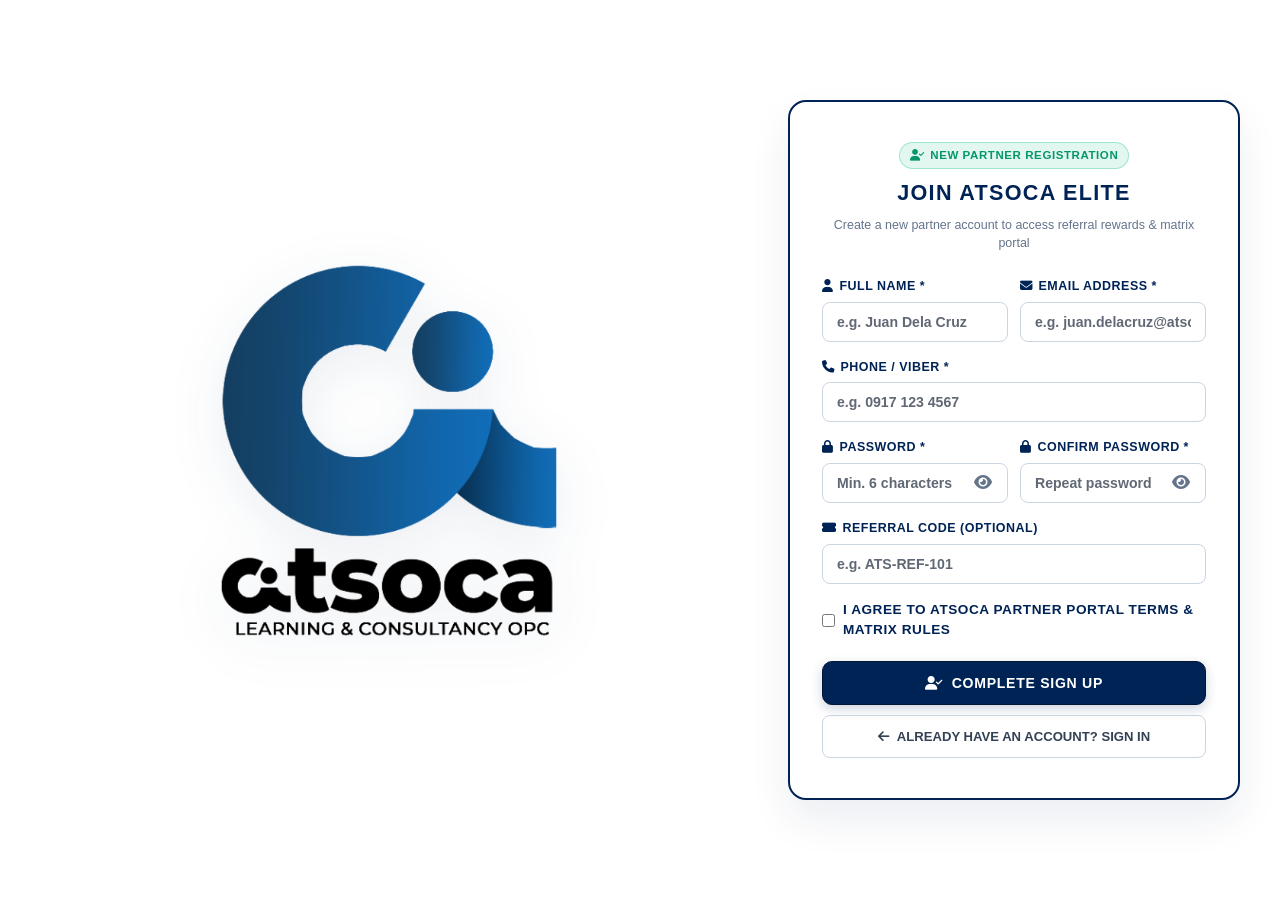
<file: signup.html>
<!DOCTYPE html>
<html lang="en">
<head>
  <meta charset="UTF-8">
  <meta name="viewport" content="width=device-width, initial-scale=1.0">
  <title>ATSOCA Elite Partner Registration | Sign Up</title>
  
  <!-- Fonts -->
  <link rel="preconnect" href="https://fonts.googleapis.com">
  <link rel="preconnect" href="https://fonts.gstatic.com" crossorigin>
  <link href="https://fonts.googleapis.com/css2?family=Poppins:wght@300;400;500;600;700;800;900&display=swap" rel="stylesheet">
  
  <!-- FontAwesome 6 Icons -->
  <link rel="stylesheet" href="https://cdnjs.cloudflare.com/ajax/libs/font-awesome/6.4.0/css/all.min.css">
  
  <!-- Custom Stylesheet -->
  <link rel="stylesheet" href="styles.css">
</head>
<body style="margin: 0; padding: 0; min-height: 100vh; background: var(--bg-main);">

  <!-- Instant Sign Up Handler -->
  <script>
    window.handleSignUp = function() {
      localStorage.setItem('atsoca_logged_in', 'true');
      localStorage.setItem('atsoca_active_role', 'Elite Member');
      window.location.href = 'index.html';
    };
  </script>

  <!-- Dedicated Full-Screen Sign Up Portal Page -->
  <div id="signup-screen" class="login-screen-overlay" style="display: flex;">
    <div class="login-split-container">
      <!-- Left Column: Official ATSOCA Branding Showcase -->
      <div class="login-brand-side">
        <div class="login-brand-wrapper">
          <img src="assets/logo.png" alt="ATSOCA Learning & Consultancy OPC" class="login-hero-logo">
        </div>
      </div>

      <!-- Right Column: Sign Up Form Card -->
      <div class="login-form-side">
        <div class="login-card-inner" id="signup-card-inner">
          <div class="login-card-header">
            <span class="signup-badge"><i class="fas fa-user-check"></i> NEW PARTNER REGISTRATION</span>
            <h2 class="login-portal-title">JOIN ATSOCA ELITE</h2>
            <p class="login-portal-subtitle">Create a new partner account to access referral rewards & matrix portal</p>
          </div>

          <form id="signup-standalone-form" class="login-form" onsubmit="event.preventDefault(); if(window.handleSignUp) window.handleSignUp(); return false;">
            <div id="signup-error-alert" class="signup-alert-danger hidden" style="display: none;"></div>

            <div class="form-row" style="display: grid; grid-template-columns: 1fr 1fr; gap: 12px;">
              <div class="form-group">
                <label><i class="fas fa-user"></i> FULL NAME *</label>
                <input type="text" class="form-control" id="signup-name" placeholder="e.g. Juan Dela Cruz" required>
              </div>

              <div class="form-group">
                <label><i class="fas fa-envelope"></i> EMAIL ADDRESS *</label>
                <input type="email" class="form-control" id="signup-email" placeholder="e.g. juan.delacruz@atsoca.ph" required>
              </div>
            </div>

            <div class="form-group">
              <label><i class="fas fa-phone"></i> PHONE / VIBER *</label>
              <input type="text" class="form-control" id="signup-phone" placeholder="e.g. 0917 123 4567" required>
            </div>



            <div class="form-row" style="display: grid; grid-template-columns: 1fr 1fr; gap: 12px;">
              <div class="form-group">
                <label><i class="fas fa-lock"></i> PASSWORD *</label>
                <div style="position: relative; display: flex; align-items: center;">
                  <input type="password" class="form-control" id="signup-password" placeholder="Min. 6 characters" required style="padding-right: 42px;">
                  <button type="button" id="btn-toggle-signup-password" title="Toggle Password Visibility" style="position: absolute; right: 12px; background: transparent; border: none; color: #64748b; cursor: pointer; font-size: 1rem; padding: 4px; z-index: 10;">
                    <i class="fas fa-eye" id="icon-toggle-signup-password" style="pointer-events: none;"></i>
                  </button>
                </div>
              </div>

              <div class="form-group">
                <label><i class="fas fa-lock"></i> CONFIRM PASSWORD *</label>
                <div style="position: relative; display: flex; align-items: center;">
                  <input type="password" class="form-control" id="signup-confirm-password" placeholder="Repeat password" required style="padding-right: 42px;">
                  <button type="button" id="btn-toggle-signup-confirm" title="Toggle Password Visibility" style="position: absolute; right: 12px; background: transparent; border: none; color: #64748b; cursor: pointer; font-size: 1rem; padding: 4px; z-index: 10;">
                    <i class="fas fa-eye" id="icon-toggle-signup-confirm" style="pointer-events: none;"></i>
                  </button>
                </div>
              </div>
            </div>

            <div class="form-group">
              <label><i class="fas fa-ticket-alt"></i> REFERRAL CODE (OPTIONAL)</label>
              <input type="text" class="form-control" id="signup-sponsor" placeholder="e.g. ATS-REF-101">
            </div>

            <div class="form-group signup-terms-check">
              <label class="checkbox-label" style="display: flex; align-items: center; gap: 8px; font-size: 0.85rem; cursor: pointer;">
                <input type="checkbox" id="signup-terms" required>
                <span>I agree to ATSOCA Partner Portal Terms & Matrix Rules</span>
              </label>
            </div>

            <div class="login-btn-stack">
              <button type="button" class="login-btn-navy" id="btn-submit-signup" onclick="if(window.handleSignUp) window.handleSignUp();">
                <i class="fas fa-user-check"></i> COMPLETE SIGN UP
              </button>
              <a href="index.html" class="btn-link-signin" id="btn-goto-login" style="text-decoration: none;">
                <i class="fas fa-arrow-left"></i> ALREADY HAVE AN ACCOUNT? SIGN IN
              </a>
            </div>
          </form>
        </div>
      </div>
    </div>
  </div>

  <!-- Sign Up JavaScript Logic Module -->
  <script type="module" src="js/signup.js"></script>
</body>
</html>
</file>
<file: styles.css>
/* ATSOCA Elite Dashboard Design System & Component Styles */
:root,
html[data-theme="light"],
body[data-theme="light"] {
  --bg-main: #f1f5f9;
  --bg-card: #ffffff;
  --bg-card-hover: #f8fafc;
  --bg-sidebar: #ffffff;
  --bg-header: #ffffff;
  --border-color: #e2e8f0;
  --border-glow: rgba(0, 35, 85, 0.15);

  --text-primary: #000000;
  --text-secondary: #002355;
  --text-muted: #64748b;

  --heading-color: #002355;
  --stat-title-color: #000000;
  --stat-num-color: #000000;

  --table-th-bg: #f8fafc;
  --table-th-color: #000000;
  --table-td-color: #000000;
  --table-td-border: #f1f5f9;

  --form-control-bg: #ffffff;
  --form-control-border: #cbd5e1;
  --form-control-text: #000000;

  --box-inner-bg: #f8fafc;
  --box-inner-border: #e2e8f0;
  --box-inner-text: #000000;

  --modal-bg: #ffffff;
  --modal-border: #cbd5e1;
  --modal-text: #000000;

  --header-btn-bg: #f8fafc;
  --header-btn-border: #e2e8f0;
  --header-btn-color: #000000;

  --accent-blue: #0284c7;
  --accent-emerald: #10b981;
  --accent-amber: #f59e0b;
  --accent-purple: #8b5cf6;
  --accent-rose: #f43f5e;
  --accent-cyan: #06b6d4;
  --brand-navy: #002355;

  --font-heading: 'Helvetica Neue', Helvetica, Arial, sans-serif;
  --font-body: 'Helvetica Neue', Helvetica, Arial, sans-serif;

  --shadow-sm: none;
  --shadow-md: none;
  --shadow-lg: none;

  --radius-sm: 6px;
  --radius-md: 12px;
  --radius-lg: 18px;
  --radius-full: 9999px;

  --transition-fast: 0.15s ease;
  --transition-normal: 0.25s ease;
}

/* Light Mode Flat Design: No Shadows */
html[data-theme="light"] .card,
html[data-theme="light"] .mock-stat-card,
html[data-theme="light"] .mock-card-panel,
html[data-theme="light"] .welcome-banner-card,
html[data-theme="light"] .mock-icon-sky,
html[data-theme="light"] .mock-icon-emerald,
html[data-theme="light"] .mock-icon-purple,
html[data-theme="light"] .mock-icon-amber,
html[data-theme="light"] .mock-icon-square,
html[data-theme="light"] .mock-icon-circle,
html[data-theme="light"] .mock-icon-medal,
html[data-theme="light"] .tier-badge,
html[data-theme="light"] .mock-gold-badge,
html[data-theme="light"] .trophy-container,
html[data-theme="light"] .sidebar-user-box,
html[data-theme="light"] .btn-mock-sky,
html[data-theme="light"] .btn-mock-green,
html[data-theme="light"] .stat-icon,
body:not([data-theme="dark"]) .card,
body:not([data-theme="dark"]) .mock-stat-card,
body:not([data-theme="dark"]) .mock-card-panel,
body:not([data-theme="dark"]) .welcome-banner-card,
body:not([data-theme="dark"]) .mock-icon-sky,
body:not([data-theme="dark"]) .mock-icon-emerald,
body:not([data-theme="dark"]) .mock-icon-purple,
body:not([data-theme="dark"]) .mock-icon-amber,
body:not([data-theme="dark"]) .mock-icon-square,
body:not([data-theme="dark"]) .mock-icon-circle,
body:not([data-theme="dark"]) .mock-icon-medal,
body:not([data-theme="dark"]) .tier-badge,
body:not([data-theme="dark"]) .mock-gold-badge,
body:not([data-theme="dark"]) .trophy-container,
body:not([data-theme="dark"]) .sidebar-user-box,
body:not([data-theme="dark"]) .btn-mock-sky,
body:not([data-theme="dark"]) .btn-mock-green,
body:not([data-theme="dark"]) .stat-icon {
  box-shadow: none !important;
}

html[data-theme="dark"],
body[data-theme="dark"] {
  --bg-main: #00132e !important;
  --bg-card: #002355 !important;
  --bg-card-hover: #002e70 !important;
  --bg-sidebar: #001636 !important;
  --bg-header: #001a3e !important;
  --border-color: rgba(255, 255, 255, 0.16) !important;
  --border-glow: rgba(56, 189, 248, 0.35) !important;

  --text-primary: #ffffff !important;
  --text-secondary: #ffffff !important;
  --text-muted: #ffffff !important;

  --heading-color: #ffffff !important;
  --stat-title-color: #ffffff !important;
  --stat-num-color: #ffffff !important;

  --table-th-bg: rgba(255, 255, 255, 0.08) !important;
  --table-th-color: #ffffff !important;
  --table-td-color: #ffffff !important;
  --table-td-border: rgba(255, 255, 255, 0.12) !important;

  --form-control-bg: rgba(255, 255, 255, 0.08) !important;
  --form-control-border: rgba(255, 255, 255, 0.2) !important;
  --form-control-text: #ffffff !important;

  --box-inner-bg: rgba(255, 255, 255, 0.08) !important;
  --box-inner-border: rgba(255, 255, 255, 0.18) !important;
  --box-inner-text: #ffffff !important;

  --modal-bg: #002355 !important;
  --modal-border: rgba(255, 255, 255, 0.2) !important;
  --modal-text: #ffffff !important;

  --header-btn-bg: rgba(255, 255, 255, 0.08) !important;
  --header-btn-border: rgba(255, 255, 255, 0.18) !important;
  --header-btn-color: #ffffff !important;
}

* {
  box-sizing: border-box;
  margin: 0;
  padding: 0;
}

body {
  font-family: var(--font-body);
  background-color: var(--bg-main);
  color: var(--text-primary);
  line-height: 1.5;
  overflow-x: hidden;
  min-height: 100vh;
}

/* Typography Helpers */
h1,
h2,
h3,
h4,
h5,
h6 {
  font-family: var(--font-heading);
  font-weight: 700;
  letter-spacing: -0.02em;
  color: var(--heading-color);
}

a {
  color: var(--accent-blue);
  text-decoration: none;
}

button {
  font-family: var(--font-body);
  cursor: pointer;
  border: none;
  outline: none;
}

input,
select,
textarea {
  font-family: var(--font-body);
}

/* Layout Structure */
#app-container {
  display: flex;
  min-height: 100vh;
}

/* Sidebar Styling */
.sidebar {
  width: 280px;
  background-color: var(--bg-sidebar);
  border-right: 1px solid var(--border-color);
  display: flex;
  flex-direction: column;
  position: fixed;
  top: 0;
  bottom: 0;
  left: 0;
  z-index: 40;
  transition: transform var(--transition-normal);
}

.sidebar-header {
  height: 84px;
  min-height: 84px;
  max-height: 84px;
  padding: 0 20px;
  display: flex;
  align-items: center;
  border-bottom: 1px solid var(--border-color);
  box-sizing: border-box;
}

.mobile-drawer-close-btn {
  display: none !important;
}

.sidebar-footer {
  padding: 16px 14px;
  border-top: 1px solid var(--border-color);
  background-color: var(--bg-sidebar);
}

.sidebar-user-box,
.header-user-box {
  display: flex;
  align-items: center;
  gap: 10px;
  padding: 8px 12px;
  background: var(--header-btn-bg, var(--bg-card)) !important;
  border: 1px solid var(--border-color) !important;
  border-radius: var(--radius-full);
  color: var(--text-primary) !important;
}

.user-avatar-img {
  width: 32px;
  height: 32px;
  border-radius: 50%;
  object-fit: cover;
}

.sidebar-brand-box {
  display: flex;
  align-items: center;
  gap: 12px;
  height: 100%;
}

.brand-logo-img {
  height: 58px;
  width: auto;
  object-fit: contain;
  display: block;
}

.brand-name-atsoca {
  font-family: var(--font-heading);
  font-size: 1.75rem;
  font-weight: 900;
  color: var(--heading-color) !important;
  letter-spacing: 0.04em;
  text-transform: uppercase;
  line-height: 1 !important;
  margin: 0 !important;
  padding: 0 !important;
  display: flex;
  align-items: center;
  height: 100%;
  white-space: nowrap;
}

.header-elite-title {
  font-family: var(--font-heading);
  font-size: 1.75rem;
  font-weight: 900;
  color: var(--heading-color) !important;
  letter-spacing: 0.04em;
  text-transform: uppercase;
  line-height: 1 !important;
  margin: 0 !important;
  padding: 0 !important;
  display: flex;
  align-items: center;
  height: 100%;
  white-space: nowrap;
}

.sidebar-nav {
  flex: 1;
  padding: 20px 14px;
  overflow-y: auto;
  display: flex;
  flex-direction: column;
  gap: 6px;
}

.nav-section-title {
  font-size: 0.8rem !important;
  text-transform: uppercase !important;
  letter-spacing: 0.1em !important;
  color: var(--accent-blue) !important;
  font-weight: 800 !important;
  margin: 18px 10px 8px !important;
  display: block !important;
  visibility: visible !important;
  opacity: 1 !important;
}

.nav-item {
  display: flex !important;
  align-items: center !important;
  gap: 12px !important;
  padding: 10px 14px !important;
  color: var(--text-secondary) !important;
  border-radius: var(--radius-md) !important;
  font-size: 0.92rem !important;
  font-weight: 700 !important;
  transition: all var(--transition-fast) !important;
  text-decoration: none !important;
  white-space: nowrap !important;
  visibility: visible !important;
  opacity: 1 !important;
  user-select: none !important;
  -webkit-user-select: none !important;
  -moz-user-select: none !important;
  -ms-user-select: none !important;
  -webkit-tap-highlight-color: transparent !important;
  outline: none !important;
}

.nav-item span {
  color: var(--text-secondary) !important;
  font-size: 0.92rem !important;
  font-weight: 700 !important;
  display: inline-block !important;
  visibility: visible !important;
  opacity: 1 !important;
  user-select: none !important;
  -webkit-user-select: none !important;
  -moz-user-select: none !important;
  -ms-user-select: none !important;
  background: transparent !important;
}

.nav-item i {
  font-size: 1.1rem !important;
  width: 22px !important;
  text-align: center !important;
  color: var(--text-secondary) !important;
  transition: color var(--transition-fast) !important;
  visibility: visible !important;
  opacity: 1 !important;
  user-select: none !important;
  -webkit-user-select: none !important;
  -moz-user-select: none !important;
  -ms-user-select: none !important;
  background: transparent !important;
}

.nav-item:hover {
  background-color: var(--bg-card-hover) !important;
  color: var(--accent-blue) !important;
}

.nav-item:hover span,
.nav-item:hover i {
  color: var(--accent-blue) !important;
  background: transparent !important;
}

.nav-item.active {
  background-color: var(--header-btn-bg, #e0f2fe) !important;
  color: var(--accent-blue) !important;
  font-weight: 800 !important;
}

.nav-item.active span,
.nav-item.active i {
  color: var(--accent-blue) !important;
  font-weight: 800 !important;
  background: transparent !important;
}

/* Dark Mode Overrides for Nav Links & Headings */
html[data-theme="dark"] .nav-section-title,
body[data-theme="dark"] .nav-section-title {
  color: #ffffff !important;
}

html[data-theme="dark"] .nav-item,
body[data-theme="dark"] .nav-item {
  color: #ffffff !important;
}

html[data-theme="dark"] .nav-item span,
body[data-theme="dark"] .nav-item span,
html[data-theme="dark"] .nav-item i,
body[data-theme="dark"] .nav-item i {
  color: #ffffff !important;
  background: transparent !important;
  background-color: transparent !important;
}

html[data-theme="dark"] .nav-item:hover,
body[data-theme="dark"] .nav-item:hover {
  background-color: rgba(255, 255, 255, 0.08) !important;
  color: #ffffff !important;
}

html[data-theme="dark"] .nav-item:hover span,
body[data-theme="dark"] .nav-item:hover span,
html[data-theme="dark"] .nav-item:hover i,
body[data-theme="dark"] .nav-item:hover i {
  color: #ffffff !important;
  background: transparent !important;
  background-color: transparent !important;
}

html[data-theme="dark"] .nav-item.active,
body[data-theme="dark"] .nav-item.active {
  background-color: rgba(255, 255, 255, 0.12) !important;
  color: #ffffff !important;
}

html[data-theme="dark"] .nav-item.active span,
body[data-theme="dark"] .nav-item.active span,
html[data-theme="dark"] .nav-item.active i,
body[data-theme="dark"] .nav-item.active i {
  color: #ffffff !important;
  background: transparent !important;
  background-color: transparent !important;
}

.nav-item:hover i {
  color: #0284c7;
}

.nav-item.active {
  background-color: #e0f2fe;
  color: #0284c7;
  font-weight: 700;
}

.nav-item.active i {
  color: #0284c7;
}

.nav-badge {
  margin-left: auto;
  font-size: 0.7rem;
  padding: 2px 8px;
  border-radius: var(--radius-full);
  background-color: rgba(255, 255, 255, 0.1);
  color: var(--text-secondary);
  font-weight: 600;
}

.sidebar-footer {
  padding: 16px;
  border-top: 1px solid var(--border-color);
}

.user-profile-card {
  display: flex;
  align-items: center;
  gap: 12px;
  padding: 10px;
  background: rgba(255, 255, 255, 0.03);
  border-radius: var(--radius-md);
  border: 1px solid var(--border-color);
}

.user-avatar {
  width: 40px;
  height: 40px;
  border-radius: var(--radius-full);
  object-fit: cover;
  border: 2px solid var(--accent-blue);
}

.user-info h4 {
  font-size: 0.85rem;
  line-height: 1.2;
}

.user-info p {
  font-size: 0.72rem;
  color: var(--text-muted);
}

/* Main Content Area */
.main-wrapper {
  margin-left: 280px;
  flex: 1;
  display: flex;
  flex-direction: column;
  min-width: 0;
}

/* Header Navbar */
.top-header {
  height: 84px;
  min-height: 84px;
  max-height: 84px;
  background-color: var(--bg-header);
  backdrop-filter: blur(12px);
  border-bottom: 1px solid var(--border-color);
  padding: 0 32px;
  display: flex;
  align-items: center;
  justify-content: space-between;
  position: sticky;
  top: 0;
  z-index: 1000 !important;
  pointer-events: auto !important;
  box-sizing: border-box;
}

.top-header *,
.header-right,
.header-left,
.header-user-box,
.header-btn,
.sidebar-footer,
.sidebar-user-box,
#btn-header-logout,
#btn-logout {
  pointer-events: auto !important;
}

.header-left {
  display: flex;
  align-items: center;
  gap: 16px;
  height: 100%;
}

.page-title {
  font-size: 1.25rem;
  font-weight: 700;
}

/* Role Selector Pill */
.role-selector-wrapper {
  display: flex;
  align-items: center;
  gap: 8px;
  background-color: #f1f5f9;
  border: 1px solid #cbd5e1;
  padding: 4px 14px;
  border-radius: var(--radius-full);
}

.role-selector-wrapper label {
  font-size: 0.75rem;
  text-transform: uppercase;
  letter-spacing: 0.05em;
  color: #002355;
  font-weight: 700;
}

.role-select,
.role-selector-wrapper select {
  background: transparent !important;
  color: #002355 !important;
  border: none !important;
  font-size: 0.85rem;
  font-weight: 700;
  cursor: pointer;
  outline: none !important;
  box-shadow: none !important;
  padding-right: 4px;
}

.role-select option,
.role-selector-wrapper select option {
  background-color: #ffffff !important;
  color: #0f172a !important;
}

.header-right {
  display: flex;
  align-items: center;
  gap: 16px;
}

.header-btn {
  width: 40px;
  height: 40px;
  border-radius: var(--radius-md);
  background-color: #e0f2fe;
  border: 1px solid #bae6fd;
  color: #002355 !important;
  display: flex;
  align-items: center;
  justify-content: center;
  font-size: 1.1rem;
  position: relative;
  transition: all var(--transition-fast);
}

.header-btn:hover {
  background-color: #bae6fd;
  border-color: #0284c7;
  color: #002355 !important;
}

.btn-dot {
  position: absolute;
  top: 8px;
  right: 8px;
  width: 8px;
  height: 8px;
  border-radius: var(--radius-full);
  background-color: var(--accent-rose);
  box-shadow: 0 0 6px var(--accent-rose);
}

/* Page Container */
.content-container {
  padding: 32px;
  flex: 1;
}

/* Cards & Grid Utilities */
.grid-4 {
  display: grid;
  grid-template-columns: repeat(auto-fit, minmax(240px, 1fr));
  gap: 20px;
  margin-bottom: 28px;
}

.grid-3 {
  display: grid;
  grid-template-columns: repeat(auto-fit, minmax(320px, 1fr));
  gap: 24px;
  margin-bottom: 28px;
}

.grid-2 {
  display: grid;
  grid-template-columns: repeat(auto-fit, minmax(450px, 1fr));
  gap: 24px;
  margin-bottom: 28px;
}

.card {
  background: var(--bg-card);
  backdrop-filter: blur(12px);
  border: 1px solid var(--border-color);
  border-radius: var(--radius-md);
  padding: 24px;
  box-shadow: var(--shadow-md);
  transition: transform var(--transition-fast), border-color var(--transition-fast);
}

.card:hover {
  border-color: rgba(255, 255, 255, 0.15);
}

/* Form Controls & Inputs */
.form-group {
  margin-bottom: 16px;
}

.form-group label {
  display: block;
  font-size: 0.8rem;
  font-weight: 700;
  letter-spacing: 0.04em;
  text-transform: uppercase;
  color: var(--text-secondary);
  margin-bottom: 6px;
}

.form-control {
  width: 100%;
  padding: 10px 14px;
  border-radius: var(--radius-md);
  border: 1px solid var(--border-color);
  background-color: var(--form-control-bg);
  color: var(--form-control-text);
  font-size: 0.95rem;
  font-weight: 600;
  outline: none;
  transition: border-color var(--transition-fast), background-color var(--transition-fast);
}

.form-control:focus {
  border-color: var(--accent-blue);
  box-shadow: 0 0 0 3px rgba(2, 132, 199, 0.25);
}

body[data-theme="dark"] .form-group label {
  color: #f8fafc !important;
}

body[data-theme="dark"] .form-control {
  background-color: rgba(255, 255, 255, 0.08) !important;
  border: 1px solid rgba(255, 255, 255, 0.28) !important;
  color: #ffffff !important;
}

body[data-theme="dark"] .form-control option {
  background-color: #002355 !important;
  color: #ffffff !important;
}

/* High-Contrast Live Fee Calculator Simulator Box */
.sim-result-card {
  background: var(--box-inner-bg);
  border: 1px solid var(--box-inner-border);
  padding: 22px;
  border-radius: var(--radius-md);
  margin-top: 18px;
}

body[data-theme="dark"] .sim-result-card {
  background: rgba(255, 255, 255, 0.06) !important;
  border: 1px solid rgba(255, 255, 255, 0.2) !important;
}

body[data-theme="dark"] .sim-result-label {
  color: #f8fafc !important;
}

.card-header {
  display: flex;
  align-items: center;
  justify-content: space-between;
  margin-bottom: 18px;
}

.card-title,
.mock-stat-title {
  font-size: 0.85rem !important;
  font-weight: 800 !important;
  letter-spacing: 0.04em !important;
  text-transform: uppercase !important;
  color: var(--stat-title-color) !important;
  line-height: 1.25;
  margin: 0;
  display: inline-flex;
  align-items: center;
  gap: 10px;
}

.card-title i {
  color: var(--accent-blue);
}

/* Responsive Table Container & Custom Table Rules */
.table-responsive {
  width: 100%;
  overflow-x: auto;
  -webkit-overflow-scrolling: touch;
  margin-bottom: 1rem;
}

.custom-table {
  width: 100%;
  border-collapse: collapse;
  white-space: nowrap;
}

.custom-table th,
.custom-table td {
  padding: 12px 14px;
  text-align: left;
  vertical-align: middle;
}

/* Custom iOS-style Switch Toggle */
.switch-toggle {
  position: relative;
  display: inline-block;
  width: 44px;
  height: 22px;
  margin: 0;
  vertical-align: middle;
}

.switch-toggle input {
  opacity: 0;
  width: 0;
  height: 0;
}

.switch-slider {
  position: absolute;
  cursor: pointer;
  top: 0;
  left: 0;
  right: 0;
  bottom: 0;
  background-color: #cbd5e1;
  transition: 0.3s ease;
  border-radius: 22px;
}

.switch-slider:before {
  position: absolute;
  content: "";
  height: 16px;
  width: 16px;
  left: 3px;
  bottom: 3px;
  background-color: white;
  transition: 0.3s ease;
  border-radius: 50%;
}

.switch-toggle input:checked+.switch-slider {
  background-color: #002355;
}

.switch-toggle input:checked+.switch-slider:before {
  transform: translateX(22px);
}

/* Stat Cards */
.stat-card {
  display: flex;
  align-items: center;
  justify-content: space-between;
  position: relative;
  overflow: hidden;
}

.stat-card::before {
  content: '';
  position: absolute;
  top: 0;
  left: 0;
  width: 4px;
  height: 100%;
  background: #002355;
}

.stat-card.emerald::before {
  background: #002355;
}

.stat-card.amber::before {
  background: #002355;
}

.stat-card.purple::before {
  background: #002355;
}

.stat-card.rose::before {
  background: #002355;
}

.stat-info span {
  font-size: 0.78rem;
  text-transform: uppercase;
  letter-spacing: 0.05em;
  color: var(--text-muted);
  font-weight: 600;
}

.stat-value {
  font-size: 1.85rem;
  font-weight: 800;
  font-family: var(--font-heading);
  margin-top: 4px;
  color: #002355;
}

.stat-sub {
  font-size: 0.78rem;
  color: var(--text-secondary);
  margin-top: 4px;
}

.stat-icon {
  width: 52px;
  height: 52px;
  border-radius: 14px;
  background: #0284c7;
  color: #ffffff;
  display: flex;
  align-items: center;
  justify-content: center;
  font-size: 1.5rem;
  border: 1px solid rgba(255, 255, 255, 0.25);
  flex-shrink: 0;
}

.stat-icon i {
  color: #ffffff !important;
}

.stat-card.emerald .stat-icon {
  color: #ffffff !important;
  background: #10b981 !important;
}

.stat-card.amber .stat-icon {
  color: #ffffff !important;
  background: #f59e0b !important;
}

.stat-card.purple .stat-icon {
  color: #ffffff !important;
  background: #8b5cf6 !important;
}

.stat-card.rose .stat-icon {
  color: #ffffff !important;
  background: #f43f5e !important;
}

/* Elite Level Tier Badge */
.mock-gold-badge,
.tier-badge {
  display: inline-flex;
  align-items: center;
  gap: 6px;
  padding: 6px 16px;
  border-radius: var(--radius-full);
  font-weight: 800;
  font-size: 0.8rem;
  letter-spacing: 0.05em;
  text-transform: uppercase;
  color: #ffffff !important;
  box-shadow: 0 4px 12px rgba(0, 35, 85, 0.18);
  transition: all 0.2s cubic-bezier(0.4, 0, 0.2, 1);
  text-shadow: 0 1px 2px rgba(0, 0, 0, 0.2);
}

.tier-badge:hover {
  transform: translateY(-1px) scale(1.02);
  box-shadow: 0 6px 16px rgba(0, 35, 85, 0.28);
}

.tier-Bronze {
  background: linear-gradient(135deg, #475569 0%, #334155 100%) !important;
  border: 1px solid #64748b !important;
  box-shadow: 0 4px 12px rgba(71, 85, 105, 0.25) !important;
}

.tier-Silver {
  background: linear-gradient(135deg, #0284c7 0%, #0369a1 100%) !important;
  border: 1px solid #38bdf8 !important;
  box-shadow: 0 4px 12px rgba(2, 132, 199, 0.3) !important;
}

.tier-Gold,
.mock-gold-badge {
  background: linear-gradient(135deg, #2563eb 0%, #1d4ed8 100%) !important;
  border: 1px solid #60a5fa !important;
  box-shadow: 0 4px 12px rgba(37, 99, 235, 0.35) !important;
}

.tier-Platinum {
  background: linear-gradient(135deg, #1d4ed8 0%, #1e40af 100%) !important;
  border: 1px solid #93c5fd !important;
  box-shadow: 0 4px 12px rgba(29, 78, 216, 0.38) !important;
}

.tier-Diamond {
  background: linear-gradient(135deg, #1e40af 0%, #1e1b4b 100%) !important;
  border: 1px solid #bfdbfe !important;
  box-shadow: 0 4px 14px rgba(30, 64, 175, 0.42) !important;
}

.tier-Associate {
  background: linear-gradient(135deg, #002355 0%, #021028 100%) !important;
  border: 1px solid #38bdf8 !important;
  box-shadow: 0 4px 14px rgba(0, 35, 85, 0.45) !important;
}

.tier-AssociateManager {
  background: linear-gradient(135deg, #091e42 0%, #030712 100%) !important;
  border: 1px solid #60a5fa !important;
  box-shadow: 0 4px 16px rgba(9, 30, 66, 0.5) !important;
}

/* 7-Tier Badge Avatar Container Styling */
.tier-badge-img,
.reports-card-avatar,
.reports-dossier-avatar,
.user-avatar-img,
.member-avatar-img,
#header-user-avatar,
#current-user-avatar {
  object-fit: contain !important;
  background: var(--bg-card, transparent);
  transition: transform 0.2s ease;
}

/* Progress Bar */
.progress-container {
  width: 100%;
  margin-top: 12px;
}

.progress-labels {
  display: flex;
  justify-content: space-between;
  font-size: 0.78rem;
  color: var(--text-secondary);
  margin-bottom: 6px;
}

.progress-track,
.progress-bar-container,
.progress-bar-track {
  height: 10px;
  background-color: #e2e8f0;
  border: 1px solid #cbd5e1;
  border-radius: var(--radius-full);
  overflow: hidden;
  position: relative;
}

body[data-theme="dark"] .progress-track,
body[data-theme="dark"] .progress-bar-container,
body[data-theme="dark"] .progress-bar-track {
  background-color: rgba(255, 255, 255, 0.15) !important;
  border: 1px solid rgba(255, 255, 255, 0.25) !important;
}

.progress-bar,
.progress-bar-fill {
  height: 100%;
  border-radius: var(--radius-full);
  background-color: #0284c7 !important;
  transition: width 0.8s cubic-bezier(0.4, 0, 0.2, 1);
  min-width: 4px;
}

body[data-theme="dark"] .progress-bar,
body[data-theme="dark"] .progress-bar-fill {
  background-color: #38bdf8 !important;
}

/* Tables */
.table-responsive {
  width: 100%;
  overflow-x: auto;
  border-radius: var(--radius-md);
  border: 1px solid var(--border-color);
}

.custom-table {
  width: 100%;
  border-collapse: collapse;
  text-align: left;
  font-size: 0.88rem;
}

.custom-table th {
  background-color: var(--table-th-bg);
  padding: 14px 18px;
  font-weight: 800 !important;
  color: var(--table-th-color);
  text-transform: uppercase;
  font-size: 0.85rem !important;
  letter-spacing: 0.04em !important;
  border-bottom: 2px solid var(--border-color);
}

.custom-table td,
.custom-table td strong,
.custom-table td code,
.custom-table td small,
.custom-table td span,
.custom-table td .status-pill,
.custom-table td .unit-badge,
.custom-table td .tier-badge {
  font-size: 0.86rem !important;
}

.custom-table td code {
  font-family: inherit;
  font-weight: 700;
}

.custom-table td {
  padding: 14px 18px;
  border-bottom: 1px solid var(--table-td-border);
  color: var(--table-td-color);
  vertical-align: middle;
  font-size: 0.86rem !important;
}

.custom-table tbody tr {
  transition: background-color var(--transition-fast);
}

.custom-table tbody tr:hover {
  background-color: #f8fafc;
}

.custom-table tbody tr:last-child td {
  border-bottom: none;
}

/* Status Pills - Plain Simple Text */
.status-pill {
  display: inline-flex;
  align-items: center;
  justify-content: center;
  text-align: center;
  gap: 4px;
  padding: 0 !important;
  border-radius: 0 !important;
  font-size: 0.85rem;
  font-weight: 700;
  width: max-content;
  max-width: 100%;
  background: transparent !important;
  border: none !important;
  box-shadow: none !important;
  color: #000000 !important;
}

.status-Verified,
.status-FullyPaid,
.status-Released,
.status-Pending,
.status-Partial,
.status-FinanceReview,
.status-Submitted,
.status-Rejected,
.status-Unpaid,
.status-NotEnrolled,
.status-Enrolled,
.status-pill.status-Enrolled,
.status-pill.status-NotEnrolled {
  background: transparent !important;
  color: #000000 !important;
  border: none !important;
  box-shadow: none !important;
  padding: 0 !important;
  font-weight: 700;
}

.status-pill i {
  display: none !important;
}

/* Unit Bonus Badge */
.unit-badge {
  display: inline-flex;
  align-items: center;
  gap: 6px;
  padding: 5px 12px;
  border-radius: var(--radius-full);
  font-size: 0.82rem;
  font-weight: 800;
  white-space: nowrap !important;
  background: #fef3c7 !important;
  color: #92400e !important;
  border: 1px solid #f59e0b !important;
}

.unit-badge i {
  color: #d97706 !important;
}

/* Buttons */
.btn {
  display: inline-flex;
  align-items: center;
  justify-content: center;
  gap: 8px;
  padding: 10px 18px;
  border-radius: var(--radius-md);
  font-weight: 600;
  font-size: 0.88rem;
  transition: all var(--transition-fast);
  cursor: pointer;
}

.btn-primary {
  background: #0284c7 !important;
  color: #ffffff !important;
  border: 1px solid #0284c7 !important;
}

.btn-primary:hover {
  background: #0369a1 !important;
  transform: translateY(-1px);
}

.btn-emerald {
  background: #10b981;
  color: #ffffff;
  border: 1px solid #10b981;
}

.btn-emerald:hover {
  background: #059669;
  transform: translateY(-1px);
}

.btn-secondary {
  background-color: var(--header-btn-bg, #f1f5f9);
  color: var(--text-primary, #0f172a);
  border: 1px solid var(--border-color, #cbd5e1);
}

.btn-secondary:hover {
  background-color: var(--bg-card-hover, #e2e8f0);
  color: var(--text-primary, #0f172a);
}

.btn-sm {
  padding: 6px 12px;
  font-size: 0.78rem;
  border-radius: var(--radius-sm);
}

/* Matrix Table Styling */
.matrix-table th,
.matrix-table td {
  text-align: center;
}

.matrix-table td.highlight {
  background-color: #e0f2fe;
  font-weight: 700;
  color: #0284c7;
}

/* Modals */
.modal-overlay {
  position: fixed;
  top: 0;
  left: 0;
  right: 0;
  bottom: 0;
  background-color: rgba(0, 0, 0, 0.5);
  backdrop-filter: blur(4px);
  display: none !important;
  align-items: center;
  justify-content: center;
  z-index: 2000;
  opacity: 0;
  visibility: hidden;
  pointer-events: none !important;
  transition: opacity var(--transition-normal);
}

.modal-overlay.active {
  display: flex !important;
  opacity: 1;
  visibility: visible;
  pointer-events: auto !important;
}

.modal-content {
  background: var(--bg-card);
  border: 1px solid var(--border-color);
  color: var(--text-primary);
  border-radius: var(--radius-lg);
  width: 90%;
  max-width: 550px;
  padding: 28px;
  box-shadow: 0 20px 40px rgba(0, 0, 0, 0.3);
  transform: scale(0.95);
  transition: transform var(--transition-normal);
}

.modal-content.modal-lg {
  max-width: 950px;
  width: 94%;
  max-height: 90vh;
  overflow-y: auto;
}

.modal-overlay.active .modal-content {
  transform: scale(1);
}

.modal-header {
  display: flex;
  align-items: center;
  justify-content: space-between;
  margin-bottom: 20px;
  padding-bottom: 14px;
  border-bottom: 1px solid var(--border-color);
}

.modal-close {
  background: transparent;
  color: var(--text-muted);
  font-size: 1.2rem;
}

.modal-close:hover {
  color: var(--text-primary);
}

.form-group {
  margin-bottom: 18px;
}

.form-group label {
  display: block;
  font-size: 0.8rem;
  font-weight: 600;
  color: var(--text-muted);
  margin-bottom: 6px;
  text-transform: uppercase;
  letter-spacing: 0.04em;
}

.form-control,
input.form-control,
select.form-control,
textarea.form-control {
  width: 100%;
  padding: 10px 14px;
  border-radius: var(--radius-md);
  background-color: var(--form-control-bg);
  border: 1px solid var(--form-control-border);
  color: var(--form-control-text);
  font-size: 0.9rem;
  transition: border-color var(--transition-fast), background-color var(--transition-fast);
}

.form-control:focus,
input.form-control:focus,
select.form-control:focus,
textarea.form-control:focus {
  border-color: var(--accent-blue);
  outline: none;
  box-shadow: 0 0 0 3px rgba(56, 189, 248, 0.15);
}

.form-control::placeholder {
  color: var(--text-muted);
  opacity: 0.7;
}

.form-control option,
select option,
select.form-control option {
  background-color: var(--bg-card) !important;
  color: var(--text-primary) !important;
  padding: 10px 14px;
}

/* Executive Floating Curved Notification Center Popover */
.notifications-drawer {
  position: fixed;
  top: 84px;
  right: 24px;
  width: 440px;
  max-width: calc(100vw - 32px);
  max-height: calc(100vh - 110px);
  background: var(--bg-card);
  border: 1px solid var(--border-color);
  border-radius: 20px !important;
  box-shadow: 0 20px 40px -10px rgba(0, 0, 0, 0.25), 0 0 0 1px rgba(255, 255, 255, 0.08);
  z-index: 1000;
  display: flex;
  flex-direction: column;
  opacity: 0;
  visibility: hidden;
  pointer-events: none;
  transform: translateY(-12px) scale(0.97);
  transition: all 0.25s cubic-bezier(0.16, 1, 0.3, 1);
  overflow: hidden;
}

.notifications-drawer.active {
  opacity: 1;
  visibility: visible;
  pointer-events: auto;
  transform: translateY(0) scale(1);
}

.notif-panel-header {
  padding: 16px 20px;
  background: var(--bg-header);
  border-bottom: 1px solid var(--border-color);
  display: flex;
  align-items: center;
  justify-content: space-between;
}

.notif-bell-badge {
  width: 38px;
  height: 38px;
  border-radius: 12px;
  background: #f59e0b;
  color: #ffffff;
  display: flex;
  align-items: center;
  justify-content: center;
  font-size: 1rem;
}

.notif-panel-title {
  font-size: 0.98rem;
  font-weight: 800;
  color: var(--heading-color);
  line-height: 1.2;
}

.notif-panel-sub {
  font-size: 0.75rem;
  color: var(--accent-emerald);
  font-weight: 600;
}

.notif-icon-btn {
  width: 32px;
  height: 32px;
  border-radius: 50%;
  background: var(--box-inner-bg);
  border: 1px solid var(--border-color);
  color: var(--text-primary);
  display: flex;
  align-items: center;
  justify-content: center;
  font-size: 0.85rem;
  cursor: pointer;
  transition: all 0.15s ease;
}

.notif-icon-btn:hover {
  background: var(--bg-card-hover);
  color: var(--accent-blue);
  transform: scale(1.05);
}

.notif-filter-bar {
  display: flex;
  gap: 6px;
  padding: 10px 16px;
  background: var(--box-inner-bg);
  border-bottom: 1px solid var(--border-color);
}

.notif-tab {
  background: transparent;
  border: none;
  color: var(--text-secondary);
  font-size: 0.78rem;
  font-weight: 700;
  padding: 5px 12px;
  border-radius: var(--radius-full);
  cursor: pointer;
  transition: all 0.15s ease;
}

.notif-tab:hover {
  color: var(--accent-blue);
}

.notif-tab.active {
  background: #002355;
  color: #ffffff !important;
}

body[data-theme="dark"] .notif-tab.active {
  background: #38bdf8;
  color: #00132e !important;
}

.notif-scroll-body {
  flex: 1;
  overflow-y: auto;
  overflow-x: hidden;
  padding: 16px;
  display: flex;
  flex-direction: column;
  gap: 10px;
}

.notif-scroll-body::-webkit-scrollbar {
  width: 5px;
}

.notif-scroll-body::-webkit-scrollbar-thumb {
  background: rgba(0, 35, 85, 0.2);
  border-radius: 99px;
}

body[data-theme="dark"] .notif-scroll-body::-webkit-scrollbar-thumb {
  background: rgba(255, 255, 255, 0.2);
}

/* Individual Notification Curved Card */
.notif-card-item {
  background: var(--box-inner-bg);
  border: 1px solid var(--border-color);
  border-radius: 14px !important;
  padding: 14px;
  display: flex;
  gap: 12px;
  align-items: flex-start;
  transition: transform 0.15s ease, border-color 0.15s ease;
  position: relative;
}

.notif-card-item:hover {
  transform: translateY(-1px);
  border-color: var(--accent-blue);
}

.notif-card-item.unread {
  border-left: 4px solid var(--accent-blue) !important;
  background: rgba(56, 189, 248, 0.06);
}

.notif-card-icon {
  width: 36px;
  height: 36px;
  border-radius: 12px;
  display: flex;
  align-items: center;
  justify-content: center;
  font-size: 0.95rem;
  color: #ffffff;
  flex-shrink: 0;
}

.notif-card-icon.emerald {
  background: #10b981;
}

.notif-card-icon.amber {
  background: #f59e0b;
}

.notif-card-icon.sky {
  background: #0284c7;
}

.notif-card-content {
  flex: 1;
  min-width: 0;
}

.notif-card-title-row {
  display: flex;
  align-items: center;
  justify-content: space-between;
  gap: 8px;
}

.notif-card-title {
  font-size: 0.88rem;
  font-weight: 800;
  color: var(--heading-color);
}

.notif-card-time {
  font-size: 0.72rem;
  color: var(--text-muted);
  white-space: nowrap;
}

.notif-card-body {
  font-size: 0.8rem;
  color: var(--text-primary);
  margin-top: 4px;
  line-height: 1.4;
  word-break: break-word;
}

/* Print Styles for PDF Export */
@media print {
  body {
    background-color: #ffffff !important;
    color: #000000 !important;
  }

  .sidebar,
  .top-header,
  .btn,
  .modal-overlay,
  .role-selector-wrapper {
    display: none !important;
  }

  .main-wrapper {
    margin-left: 0 !important;
  }

  .content-container {
    padding: 0 !important;
  }

  .card {
    background: #ffffff !important;
    color: #000000 !important;
    border: 1px solid #ccc !important;
    box-shadow: none !important;
  }

  .custom-table th {
    background-color: #f1f5f9 !important;
    color: #000000 !important;
  }

  .custom-table td {
    color: #000000 !important;
    border-bottom: 1px solid #eee !important;
  }
}

/* Responsive adjustments */
@media (max-width: 992px) {
  .sidebar {
    transform: translateX(-100%);
  }

  .sidebar.mobile-open {
    transform: translateX(0);
  }

  .main-wrapper {
    margin-left: 0;
  }
}

/* Custom Mockup Theme & Component Styles */
body {
  background-color: var(--bg-main);
  color: var(--text-primary);
}

.sidebar {
  background-color: var(--bg-sidebar);
  border-right: 1px solid var(--border-color);
}

.sidebar-header {
  height: 76px;
  padding: 0 18px;
  display: flex;
  align-items: center;
  gap: 12px;
  border-bottom: 1px solid var(--border-color);
  box-sizing: border-box;
}

.brand-logo-icon {
  display: flex;
  align-items: center;
  justify-content: center;
}

.logo-mark-img {
  height: 38px;
  width: auto;
  object-fit: contain;
}

.top-logo-mark-img {
  height: 54px;
  width: auto;
  object-fit: contain;
}

/* Logo Theme Switcher */
.logo-blue-version {
  display: block !important;
}

.logo-white-version {
  display: none !important;
}

body[data-theme="dark"] .logo-blue-version,
html[data-theme="dark"] .logo-blue-version {
  display: none !important;
}

body[data-theme="dark"] .logo-white-version,
html[data-theme="dark"] .logo-white-version {
  display: block !important;
}

.sidebar-logo-img {
  height: 38px;
  width: auto;
  object-fit: contain;
  display: block;
}

.brand-text h1 {
  font-size: 0.92rem;
  font-weight: 800;
  line-height: 1.15;
  color: #ffffff;
  letter-spacing: 0.01em;
  background: none;
  -webkit-text-fill-color: initial;
  margin: 0;
}

.nav-section-title {
  font-size: 0.72rem;
  font-weight: 800;
  letter-spacing: 0.08em;
  color: rgba(255, 255, 255, 0.6);
  margin: 16px 12px 6px;
  text-transform: uppercase;
}

.nav-item {
  color: rgba(255, 255, 255, 0.85);
  font-weight: 500;
  font-size: 0.88rem;
}

.nav-item i {
  color: #ffffff;
}

.nav-item.active {
  background: rgba(255, 255, 255, 0.2);
  color: #ffffff;
  border-left: 3px solid #38bdf8;
  font-weight: 700;
}

.sidebar-footer {
  padding: 16px;
}

.sidebar-user-box {
  background: #ffffff;
  color: #002355;
  padding: 10px 14px;
  border-radius: 12px;
  text-align: left;
  display: flex;
  align-items: center;
  gap: 12px;
  box-shadow: 0 4px 12px rgba(0, 0, 0, 0.15);
}

.sidebar-user-avatar {
  width: 38px;
  height: 38px;
  border-radius: 50%;
  object-fit: cover;
  border: 2px solid #002355;
  background: #cbd5e1;
  flex-shrink: 0;
}

.user-box-name {
  font-size: 0.92rem;
  font-weight: 800;
  color: #002355;
}

.user-box-role {
  display: none;
}

/* Top Sticky Header Logo Group */
.top-header {
  background-color: var(--bg-header);
  border-bottom: 1px solid var(--border-color);
}

.top-logo-group {
  display: flex;
  align-items: center;
  gap: 16px;
}

.logo-icon-mark {
  font-size: 1.6rem;
  color: var(--heading-color);
}

.top-brand-title {
  font-size: 1.45rem;
  font-weight: 800;
  line-height: 1.2;
  letter-spacing: 0.04em;
  color: var(--heading-color);
  white-space: nowrap;
  margin: 0;
}

/* Top Welcome & Tab Header Banner Card - Dark Blue Signature */
.welcome-banner-card,
.tab-header-card {
  background: #002355 !important;
  border: 1px solid #002355 !important;
  border-radius: 14px !important;
  padding: 20px 24px !important;
  display: flex !important;
  justify-content: space-between !important;
  align-items: center !important;
  margin-bottom: 24px !important;
  color: #ffffff !important;
  box-shadow: none !important;
}

.welcome-banner-card h1,
.welcome-banner-card h2,
.welcome-banner-card h3,
.welcome-banner-card h4,
.tab-header-card h1,
.tab-header-card h2,
.tab-header-card h3,
.tab-header-card h4 {
  color: #ffffff !important;
  margin: 0 !important;
  font-size: 1.35rem !important;
  font-weight: 800 !important;
}

.welcome-banner-card p,
.tab-header-card p {
  color: #cbd5e1 !important;
  margin-top: 4px !important;
}

.welcome-text {
  font-size: 1.2rem;
  font-weight: 700;
  color: #ffffff !important;
}

.welcome-actions {
  display: flex;
  gap: 14px;
}

.btn-mock-sky {
  background: #0284c7;
  color: #ffffff;
  font-weight: 700;
  font-size: 0.88rem;
  padding: 9px 20px;
  border-radius: 999px;
  display: inline-flex;
  align-items: center;
  gap: 8px;
  border: none;
  cursor: pointer;
  box-shadow: 0 4px 12px rgba(2, 132, 199, 0.3);
  transition: transform 0.15s ease;
}

.btn-mock-sky:hover {
  transform: translateY(-1px);
}

.btn-mock-green {
  background: #16a34a;
  color: #ffffff;
  font-weight: 700;
  font-size: 0.88rem;
  padding: 9px 20px;
  border-radius: 999px;
  display: inline-flex;
  align-items: center;
  gap: 8px;
  border: none;
  cursor: pointer;
  box-shadow: 0 4px 12px rgba(22, 163, 74, 0.3);
  transition: transform 0.15s ease;
}

.btn-mock-green:hover {
  transform: translateY(-1px);
}

/* Stat Cards Grid 4 */
.mock-grid-4 {
  display: grid;
  grid-template-columns: repeat(auto-fit, minmax(220px, 1fr));
  gap: 20px;
  margin-bottom: 24px;
}

.mock-stat-card {
  background: var(--bg-card);
  border: 1px solid var(--border-color);
  border-radius: 14px;
  padding: 20px;
  display: flex;
  align-items: center;
  justify-content: space-between;
  box-shadow: var(--shadow-md);
}

.mock-stat-title {
  font-size: 0.85rem !important;
  font-weight: 800 !important;
  letter-spacing: 0.04em !important;
  color: var(--stat-title-color) !important;
  text-transform: uppercase !important;
  line-height: 1.25;
}

.mock-stat-number {
  font-size: 2.3rem;
  font-weight: 900;
  color: var(--stat-num-color);
  line-height: 1.1;
  margin: 6px 0;
}

.mock-stat-sub {
  font-size: 0.82rem;
  color: #000000;
  font-weight: 500;
}

.mock-icon-sky,
.mock-icon-emerald,
.mock-icon-purple,
.mock-icon-amber {
  background: #0284c7;
  color: #ffffff;
  width: 52px;
  height: 52px;
  border-radius: 14px;
  display: flex;
  align-items: center;
  justify-content: center;
  font-size: 1.5rem;
  border: 1px solid rgba(255, 255, 255, 0.25);
  flex-shrink: 0;
}

.mock-icon-square {
  background: #0284c7;
  color: #ffffff;
  width: 52px;
  height: 52px;
  border-radius: 14px;
  display: flex;
  align-items: center;
  justify-content: center;
  font-size: 1.5rem;
  border: 1px solid rgba(255, 255, 255, 0.25);
}

.mock-icon-circle {
  background: #10b981;
  color: #ffffff;
  width: 54px;
  height: 54px;
  border-radius: 50%;
  display: flex;
  align-items: center;
  justify-content: center;
  font-size: 1.6rem;
  border: 1px solid rgba(255, 255, 255, 0.25);
}

.mock-icon-medal {
  background: #f59e0b;
  color: #ffffff;
  width: 52px;
  height: 52px;
  border-radius: 14px;
  display: flex;
  align-items: center;
  justify-content: center;
  font-size: 1.6rem;
  border: 1px solid rgba(255, 255, 255, 0.25);
}

/* Middle Grid 2 */
.mock-grid-2 {
  display: grid;
  grid-template-columns: repeat(auto-fit, minmax(420px, 1fr));
  gap: 24px;
  margin-bottom: 24px;
}

.mock-card-panel {
  background: var(--bg-card);
  border: 1px solid var(--border-color);
  border-radius: 14px;
  padding: 22px;
  box-shadow: var(--shadow-md);
}

.mock-panel-header {
  display: flex;
  align-items: center;
  gap: 12px;
  margin-bottom: 18px;
}

.mock-panel-title {
  font-size: 0.85rem !important;
  font-weight: 800 !important;
  letter-spacing: 0.04em !important;
  color: var(--stat-title-color) !important;
  text-transform: uppercase !important;
  margin: 0;
  line-height: 1.25;
}

.mock-gold-badge {
  background: #fef9c3;
  color: #854d0e;
  border: 1px solid #fde047;
  font-weight: 800;
  padding: 4px 14px;
  border-radius: 999px;
  font-size: 0.78rem;
}

.tier-metric-row {
  display: flex;
  align-items: center;
  gap: 16px;
  margin-bottom: 20px;
}

.metric-inner-box {
  flex: 1;
  background: var(--box-inner-bg);
  border: 1px solid var(--box-inner-border);
  padding: 12px;
  border-radius: 12px;
}

.metric-box-label {
  font-size: 0.82rem;
  color: #000000;
  font-weight: 500;
}

.metric-box-value {
  font-size: 1.5rem;
  font-weight: 800;
  color: var(--stat-num-color);
  margin-top: 2px;
}

.trophy-container {
  background: #f59e0b;
  color: #ffffff;
  width: 54px;
  height: 54px;
  border-radius: 14px;
  display: flex;
  align-items: center;
  justify-content: center;
  border: 1px solid rgba(255, 255, 255, 0.25);
  flex-shrink: 0;
}

.trophy-gold-icon {
  color: #ffffff;
  font-size: 1.7rem;
}

.progress-bar-wrapper {
  display: flex;
  align-items: center;
  gap: 16px;
  margin-bottom: 8px;
}

.progress-bar-track {
  flex: 1;
  height: 16px;
  background: var(--box-inner-border);
  border-radius: 999px;
  overflow: hidden;
}

.progress-bar-fill {
  height: 100%;
  background: #0284c7;
  border-radius: 999px;
}

.progress-percent-label {
  font-size: 1.1rem;
  font-weight: 800;
  color: var(--stat-num-color);
}

.tier-next-subtext {
  font-size: 0.85rem;
  font-style: italic;
  color: #000000;
  font-weight: 500;
}

/* Earnings Breakdown Grid */
.earnings-grid-2x2 {
  display: grid;
  grid-template-columns: repeat(2, 1fr);
  gap: 14px;
}

.earning-inner-box {
  background: var(--box-inner-bg);
  border: 1px solid var(--box-inner-border);
  padding: 16px 14px;
  border-radius: 12px;
  font-size: 0.88rem;
  font-weight: 500;
  color: var(--text-primary);
  display: flex;
  align-items: center;
  flex-wrap: wrap;
}

body[data-theme="dark"] .earning-inner-box,
body[data-theme="dark"] .earning-inner-box span {
  color: #ffffff !important;
}

.earning-inner-box:hover {
  transform: translateY(-2px);
  border-color: var(--accent-blue);
}

.earning-box-label {
  font-size: 0.74rem !important;
  font-weight: 600 !important;
  letter-spacing: 0.04em !important;
  text-transform: uppercase !important;
  color: var(--text-secondary);
  display: block;
  margin-bottom: 6px;
}

.earning-box-value {
  font-size: 1.45rem !important;
  font-weight: 700 !important;
  line-height: 1.2;
  margin-top: 2px;
}

/* Specific Dark Theme Typography & Contrast Rules */
html[data-theme="dark"] body,
body[data-theme="dark"] {
  color: #ffffff !important;
}

body[data-theme="dark"] h1,
body[data-theme="dark"] h2,
body[data-theme="dark"] h3,
body[data-theme="dark"] h4,
body[data-theme="dark"] h5,
body[data-theme="dark"] h6,
body[data-theme="dark"] .card-title,
body[data-theme="dark"] .mock-stat-title,
body[data-theme="dark"] .mock-panel-title,
body[data-theme="dark"] .top-brand-title,
body[data-theme="dark"] .logo-icon-mark {
  color: #ffffff !important;
}

body[data-theme="dark"] .mock-stat-number,
body[data-theme="dark"] .stat-value,
body[data-theme="dark"] .metric-box-value,
body[data-theme="dark"] .progress-percent-label {
  color: #ffffff !important;
}

body[data-theme="dark"] .mock-stat-sub,
body[data-theme="dark"] .stat-sub,
body[data-theme="dark"] .metric-box-label,
body[data-theme="dark"] .tier-next-subtext,
body[data-theme="dark"] .earning-inner-box {
  color: #cbd5e1 !important;
}

body[data-theme="dark"] .custom-table th {
  background-color: rgba(255, 255, 255, 0.06) !important;
  color: #ffffff !important;
  border-bottom: 1px solid rgba(255, 255, 255, 0.15) !important;
}

body[data-theme="dark"] .custom-table td {
  color: #ffffff !important;
  border-bottom: 1px solid rgba(255, 255, 255, 0.08) !important;
}

body[data-theme="dark"] .custom-table tbody tr:hover {
  background-color: rgba(255, 255, 255, 0.05) !important;
}

body[data-theme="dark"] .metric-inner-box,
body[data-theme="dark"] .earning-inner-box {
  background: rgba(255, 255, 255, 0.08) !important;
  border: 1px solid rgba(255, 255, 255, 0.18) !important;
  color: #ffffff !important;
}

body[data-theme="dark"] .sidebar-user-box {
  background: rgba(255, 255, 255, 0.1) !important;
  border: 1px solid rgba(255, 255, 255, 0.2) !important;
  color: #ffffff !important;
}

body[data-theme="dark"] .user-box-name {
  color: #ffffff !important;
}

body[data-theme="dark"] .user-box-role {
  color: #cbd5e1 !important;
}

body[data-theme="dark"] .role-selector-wrapper {
  background-color: rgba(255, 255, 255, 0.08) !important;
  border: 1px solid rgba(255, 255, 255, 0.2) !important;
}

body[data-theme="dark"] .role-selector-wrapper label,
body[data-theme="dark"] .role-select {
  color: #ffffff !important;
}

body[data-theme="dark"] .role-select option {
  background-color: #002355 !important;
  color: #ffffff !important;
}

body[data-theme="dark"] .header-btn {
  background-color: rgba(255, 255, 255, 0.08) !important;
  border: 1px solid rgba(255, 255, 255, 0.18) !important;
  color: #ffffff !important;
}

body[data-theme="dark"] .header-btn:hover {
  background-color: rgba(255, 255, 255, 0.15) !important;
  border-color: #38bdf8 !important;
  color: #38bdf8 !important;
}

/* Tier Badges in Dark Mode */
body[data-theme="dark"] .tier-badge,
body[data-theme="dark"] .mock-gold-badge {
  color: #ffffff !important;
}

body[data-theme="dark"] .tier-Bronze {
  background: linear-gradient(135deg, rgba(71, 85, 105, 0.7), rgba(51, 65, 85, 0.8)) !important;
  color: #ffffff !important;
  border: 1px solid #64748b !important;
  box-shadow: 0 4px 12px rgba(0, 0, 0, 0.3) !important;
}

body[data-theme="dark"] .tier-Silver {
  background: linear-gradient(135deg, rgba(2, 132, 199, 0.6), rgba(3, 105, 161, 0.7)) !important;
  color: #ffffff !important;
  border: 1px solid #0284c7 !important;
  box-shadow: 0 4px 12px rgba(2, 132, 199, 0.35) !important;
}

body[data-theme="dark"] .tier-Gold {
  background: linear-gradient(135deg, rgba(37, 99, 235, 0.6), rgba(29, 78, 216, 0.7)) !important;
  color: #ffffff !important;
  border: 1px solid #2563eb !important;
  box-shadow: 0 4px 14px rgba(37, 99, 235, 0.4) !important;
}

body[data-theme="dark"] .tier-Platinum {
  background: linear-gradient(135deg, rgba(29, 78, 216, 0.65), rgba(30, 64, 175, 0.75)) !important;
  color: #ffffff !important;
  border: 1px solid #1d4ed8 !important;
  box-shadow: 0 4px 14px rgba(29, 78, 216, 0.45) !important;
}

body[data-theme="dark"] .tier-Diamond {
  background: linear-gradient(135deg, rgba(30, 64, 175, 0.7), rgba(30, 27, 75, 0.8)) !important;
  color: #ffffff !important;
  border: 1px solid #3b82f6 !important;
  box-shadow: 0 4px 16px rgba(30, 64, 175, 0.5) !important;
}

body[data-theme="dark"] .tier-Associate {
  background: linear-gradient(135deg, rgba(0, 35, 85, 0.8), rgba(2, 16, 40, 0.9)) !important;
  color: #ffffff !important;
  border: 1px solid #38bdf8 !important;
  box-shadow: 0 4px 16px rgba(0, 35, 85, 0.55) !important;
}

body[data-theme="dark"] .tier-AssociateManager {
  background: linear-gradient(135deg, rgba(9, 30, 66, 0.85), rgba(3, 7, 18, 0.95)) !important;
  color: #ffffff !important;
  border: 1px solid #60a5fa !important;
  box-shadow: 0 4px 18px rgba(9, 30, 66, 0.6) !important;
}

body[data-theme="dark"] .mock-gold-badge {
  background: linear-gradient(135deg, rgba(37, 99, 235, 0.6), rgba(29, 78, 216, 0.7)) !important;
  color: #ffffff !important;
  border: 1px solid #2563eb !important;
}

/* Status Pills in Dark Mode - Plain Text */
body[data-theme="dark"] .status-pill,
body[data-theme="dark"] .status-Verified,
body[data-theme="dark"] .status-FullyPaid,
body[data-theme="dark"] .status-Released,
body[data-theme="dark"] .status-Enrolled,
body[data-theme="dark"] .status-Pending,
body[data-theme="dark"] .status-Partial,
body[data-theme="dark"] .status-FinanceReview,
body[data-theme="dark"] .status-Submitted,
body[data-theme="dark"] .status-Rejected,
body[data-theme="dark"] .status-Unpaid,
body[data-theme="dark"] .status-NotEnrolled {
  background: transparent !important;
  color: #f8fafc !important;
  border: none !important;
  box-shadow: none !important;
  padding: 0 !important;
  font-weight: 700;
}

/* Memo 1 Matrix Active Row & Highlight Styles */
.matrix-active-row,
tr.matrix-active-row {
  background: rgba(2, 132, 199, 0.12) !important;
  font-weight: 800 !important;
}

.matrix-active-row td,
td.highlight {
  color: #002355 !important;
  font-weight: 800 !important;
  background: rgba(2, 132, 199, 0.12) !important;
}

body[data-theme="dark"] .matrix-active-row,
body[data-theme="dark"] tr.matrix-active-row {
  background: rgba(56, 189, 248, 0.18) !important;
  font-weight: 800 !important;
}

body[data-theme="dark"] .matrix-active-row td,
body[data-theme="dark"] td.highlight {
  color: #38bdf8 !important;
  font-weight: 800 !important;
  background: rgba(56, 189, 248, 0.18) !important;
  text-shadow: 0 0 8px rgba(56, 189, 248, 0.4);
}

body[data-theme="dark"] .form-group label {
  color: #ffffff !important;
  font-weight: 600;
}

body[data-theme="dark"] .form-control,
body[data-theme="dark"] input.form-control,
body[data-theme="dark"] select.form-control,
body[data-theme="dark"] textarea.form-control {
  background-color: rgba(255, 255, 255, 0.08) !important;
  border: 1px solid rgba(255, 255, 255, 0.2) !important;
  color: #ffffff !important;
}

body[data-theme="dark"] .form-control:focus,
body[data-theme="dark"] input.form-control:focus,
body[data-theme="dark"] select.form-control:focus,
body[data-theme="dark"] textarea.form-control:focus {
  background-color: rgba(255, 255, 255, 0.12) !important;
  border-color: #38bdf8 !important;
  box-shadow: 0 0 0 3px rgba(56, 189, 248, 0.25) !important;
}

body[data-theme="dark"] select option,
body[data-theme="dark"] .form-control option {
  background-color: #002355 !important;
  color: #ffffff !important;
}

/* Remove internal boxes from role switcher pill selects */
body[data-theme="dark"] .role-select,
body[data-theme="dark"] .role-selector-wrapper select {
  background: transparent !important;
  border: none !important;
  outline: none !important;
  box-shadow: none !important;
  color: #ffffff !important;
}

body[data-theme="dark"] .role-selector-wrapper {
  background: rgba(255, 255, 255, 0.08) !important;
  border: 1px solid rgba(255, 255, 255, 0.18) !important;
  box-shadow: none !important;
}

body[data-theme="dark"] .role-selector-wrapper label {
  color: #38bdf8 !important;
}

/* Workflow Step Indicators & Numbers */
.step-circle {
  width: 48px;
  height: 48px;
  border-radius: 50%;
  display: flex;
  align-items: center;
  justify-content: center;
  margin: 0 auto 10px;
  font-weight: 800;
  font-size: 1.2rem;
  color: #ffffff !important;
  flex-shrink: 0;
}

.step-circle-1 {
  background: #0284c7 !important;
  border: 1px solid rgba(255, 255, 255, 0.3);
}

.step-circle-2 {
  background: #f59e0b !important;
  border: 1px solid rgba(255, 255, 255, 0.3);
}

.step-circle-3 {
  background: #8b5cf6 !important;
  border: 1px solid rgba(255, 255, 255, 0.3);
}

.step-circle-4 {
  background: #10b981 !important;
  border: 1px solid rgba(255, 255, 255, 0.3);
}

/* Step Circle Glowing Halos in Dark Mode */
body[data-theme="dark"] .step-circle-1 {
  box-shadow: 0 0 16px rgba(56, 189, 248, 0.6) !important;
}

body[data-theme="dark"] .step-circle-2 {
  box-shadow: 0 0 16px rgba(245, 158, 11, 0.6) !important;
}

body[data-theme="dark"] .step-circle-3 {
  box-shadow: 0 0 16px rgba(139, 92, 246, 0.6) !important;
}

body[data-theme="dark"] .step-circle-4 {
  box-shadow: 0 0 16px rgba(16, 185, 129, 0.6) !important;
}

body[data-theme="dark"] .unit-badge {
  background: rgba(245, 158, 11, 0.2) !important;
  color: #fde047 !important;
  border: 1px solid rgba(245, 158, 11, 0.5) !important;
}

body[data-theme="dark"] .unit-badge i {
  color: #fde047 !important;
}

/* Full-Screen Split Login Portal - Premium 2-Column Theme */
.login-screen-overlay {
  position: fixed;
  inset: 0;
  background: #ffffff;
  display: flex;
  align-items: center;
  justify-content: center;
  z-index: 10000;
  padding: 30px;
  opacity: 1;
  visibility: visible;
  transition: opacity 0.3s ease, visibility 0.3s ease;
  overflow-y: auto;
}

.login-screen-overlay.hidden {
  opacity: 0;
  visibility: hidden;
  pointer-events: none;
  display: none !important;
}

/* Login Success & Portal Transition Animations */
.login-btn-navy.btn-logging-in {
  background: linear-gradient(135deg, #1e293b, #0f172a) !important;
  color: #60a5fa !important;
  cursor: wait !important;
  box-shadow: 0 0 15px rgba(96, 165, 250, 0.4) !important;
}

.login-btn-navy.btn-login-success {
  background: linear-gradient(135deg, #059669, #10b981) !important;
  color: #ffffff !important;
  box-shadow: 0 0 22px rgba(16, 185, 129, 0.55) !important;
  transform: scale(1.02);
}

.login-card-inner.login-success-card {
  animation: cardSuccessPulse 0.5s ease forwards;
}

@keyframes cardSuccessPulse {
  0% {
    transform: scale(1);
  }

  50% {
    transform: scale(1.02);
    box-shadow: 0 15px 35px rgba(16, 185, 129, 0.25);
  }

  100% {
    transform: scale(0.98);
    opacity: 0.85;
  }
}

.login-screen-overlay.login-fade-out {
  opacity: 0 !important;
  transform: scale(1.05) !important;
  filter: blur(8px) !important;
  transition: opacity 0.55s cubic-bezier(0.16, 1, 0.3, 1), transform 0.55s cubic-bezier(0.16, 1, 0.3, 1), filter 0.55s cubic-bezier(0.16, 1, 0.3, 1) !important;
  pointer-events: none !important;
}

.app-entrance-anim {
  animation: appEntranceKeyframes 0.75s cubic-bezier(0.16, 1, 0.3, 1) forwards;
}

@keyframes appEntranceKeyframes {
  0% {
    opacity: 0;
    transform: translateY(28px) scale(0.98);
    filter: blur(6px);
  }

  60% {
    filter: blur(0);
  }

  100% {
    opacity: 1;
    transform: translateY(0) scale(1);
  }
}

.login-split-container {
  display: flex;
  align-items: center;
  justify-content: center;
  gap: 50px;
  width: 100%;
  max-width: 1200px;
  margin: auto;
}

@media (max-width: 860px) {
  .login-split-container {
    flex-direction: column;
    gap: 30px;
  }
}

/* Left Brand Showcase Column */
.login-brand-side {
  flex: 1.2;
  display: flex;
  flex-direction: column;
  align-items: center;
  justify-content: center;
  text-align: center;
  padding: 10px;
}

.login-brand-wrapper {
  width: 100%;
  max-width: 600px;
  display: flex;
  flex-direction: column;
  align-items: center;
  justify-content: center;
}

.login-hero-logo {
  width: 100%;
  max-width: 550px;
  height: auto;
  object-fit: contain;
  transform: scale(1.42);
  transform-origin: center center;
  margin-bottom: 0;
  filter: drop-shadow(0 10px 20px rgba(0, 35, 85, 0.08));
}

.login-brand-badge-box {
  margin-top: -15px;
  position: relative;
  z-index: 2;
}

.login-badge-pill {
  display: inline-flex;
  align-items: center;
  gap: 8px;
  background-color: #f1f5f9;
  border: 1px solid #cbd5e1;
  color: #002355;
  font-size: 0.85rem;
  font-weight: 800;
  padding: 8px 20px;
  border-radius: var(--radius-full);
  letter-spacing: 0.04em;
  text-transform: uppercase;
}

.login-badge-sub {
  font-size: 0.82rem;
  color: #64748b;
  margin-top: 10px;
  font-weight: 500;
}

/* Right Form Card Column */
.login-form-side {
  flex: 0.8;
  display: flex;
  align-items: center;
  justify-content: center;
}

.login-card-inner {
  background: #ffffff !important;
  border: 2px solid #002355 !important;
  border-radius: 18px;
  width: 100%;
  max-width: 460px;
  padding: 40px 32px;
  box-shadow: 0 20px 40px rgba(0, 35, 85, 0.08) !important;
  color: #0f172a !important;
}

.login-card-header {
  text-align: center;
  margin-bottom: 24px;
}

.login-portal-title {
  font-family: var(--font-heading);
  font-size: 1.35rem;
  font-weight: 900;
  letter-spacing: 0.06em;
  color: #002355 !important;
  margin: 0;
  text-transform: uppercase;
}

.login-portal-subtitle {
  font-size: 0.78rem;
  color: #64748b !important;
  margin-top: 6px;
  font-weight: 500;
}

.login-form .form-group {
  margin-bottom: 16px;
}

.login-form label {
  color: #002355 !important;
  font-size: 0.78rem;
  font-weight: 800;
  margin-bottom: 6px;
  display: flex;
  align-items: center;
  gap: 6px;
  letter-spacing: 0.04em;
}

.login-form .form-control {
  background: #ffffff !important;
  border: 1.5px solid #cbd5e1 !important;
  color: #0f172a !important;
  padding: 11px 14px;
  border-radius: 8px;
  font-weight: 600;
  font-size: 0.88rem;
}

.login-form .form-control:focus {
  border-color: #002355 !important;
  box-shadow: 0 0 0 3px rgba(0, 35, 85, 0.15) !important;
}

.login-btn-stack {
  display: flex;
  flex-direction: column;
  gap: 10px;
  margin-top: 20px;
}

.login-btn-navy {
  width: 100%;
  padding: 13px;
  font-size: 0.88rem;
  font-weight: 900;
  border-radius: 10px;
  background: #002355 !important;
  color: #ffffff !important;
  border: 1.5px solid #001636;
  cursor: pointer;
  letter-spacing: 0.05em;
  text-transform: uppercase;
  box-shadow: 0 4px 12px rgba(0, 35, 85, 0.2) !important;
  transition: all 0.15s ease;
  display: flex;
  align-items: center;
  justify-content: center;
  gap: 8px;
}

.login-btn-navy:hover {
  background: #001636 !important;
  transform: translateY(-1px);
  box-shadow: 0 6px 16px rgba(0, 35, 85, 0.3) !important;
}

.login-btn-black {
  width: 100%;
  padding: 13px;
  font-size: 0.88rem;
  font-weight: 900;
  border-radius: 10px;
  background: #000000 !important;
  color: #ffffff !important;
  border: 1.5px solid #000000;
  cursor: pointer;
  letter-spacing: 0.05em;
  text-transform: uppercase;
  transition: all 0.15s ease;
  display: flex;
  align-items: center;
  justify-content: center;
  gap: 8px;
}

.login-btn-black:hover {
  background: #1e1e1e !important;
  transform: translateY(-1px);
}

.login-quick-section {
  margin-top: 22px;
  padding-top: 18px;
  border-top: 1px solid #e2e8f0;
  text-align: center;
}

.login-quick-title {
  font-size: 0.73rem;
  color: #64748b;
  text-transform: uppercase;
  letter-spacing: 0.05em;
  font-weight: 700;
  margin-bottom: 10px;
}

.login-quick-pills {
  display: flex;
  flex-wrap: wrap;
  gap: 6px;
  justify-content: center;
}

.login-preset-pill {
  background: #f1f5f9;
  border: 1px solid #cbd5e1;
  color: #002355;
  font-size: 0.75rem;
  font-weight: 700;
  padding: 6px 12px;
  border-radius: var(--radius-full);
  cursor: pointer;
  transition: all 0.15s ease;
}

.login-preset-pill:hover {
  background: #002355;
  border-color: #002355;
  color: #ffffff;
}

/* Sign Up Screen Custom Styles */
.signup-badge {
  display: inline-flex;
  align-items: center;
  gap: 6px;
  background: rgba(16, 185, 129, 0.12);
  color: #059669;
  border: 1px solid rgba(16, 185, 129, 0.3);
  font-size: 0.72rem;
  font-weight: 800;
  letter-spacing: 0.05em;
  padding: 4px 10px;
  border-radius: var(--radius-full);
  margin-bottom: 8px;
  text-transform: uppercase;
}

.signup-alert-danger {
  background: #fef2f2;
  border: 1px solid #fca5a5;
  color: #991b1b;
  padding: 10px 14px;
  border-radius: 8px;
  font-size: 0.82rem;
  font-weight: 600;
  margin-bottom: 14px;
}

.signup-alert-danger.hidden,
.signup-alert-danger:empty,
.hidden {
  display: none !important;
}

.tier-select-grid {
  display: grid;
  grid-template-columns: repeat(4, 1fr);
  gap: 8px;
  margin-top: 4px;
}

.tier-option-card {
  position: relative;
  border: 1.5px solid #cbd5e1;
  border-radius: 8px;
  padding: 10px 6px;
  text-align: center;
  cursor: pointer;
  background: #f8fafc;
  transition: all 0.15s ease;
  user-select: none;
}

.tier-option-card input[type="radio"] {
  position: absolute;
  opacity: 0;
  pointer-events: none;
}

.tier-card-content {
  display: flex;
  flex-direction: column;
  align-items: center;
  gap: 2px;
}

.tier-card-name {
  font-size: 0.75rem;
  font-weight: 800;
  color: #1e293b;
  letter-spacing: 0.03em;
}

.tier-card-units {
  font-size: 0.7rem;
  font-weight: 700;
  color: #64748b;
}

.tier-option-card:hover {
  border-color: #002355;
  background: #ffffff;
}

.tier-option-card.active,
.tier-option-card:has(input:checked) {
  border-color: #002355;
  background: rgba(0, 35, 85, 0.06);
  box-shadow: 0 0 0 2px rgba(0, 35, 85, 0.2);
}

.tier-option-card.active .tier-card-name,
.tier-option-card:has(input:checked) .tier-card-name {
  color: #002355;
}

.tier-option-card.active .tier-card-units,
.tier-option-card:has(input:checked) .tier-card-units {
  color: #002355;
}

.btn-link-signin {
  width: 100%;
  padding: 11px;
  background: transparent;
  border: 1px solid #cbd5e1;
  border-radius: 8px;
  color: #334155;
  font-size: 0.82rem;
  font-weight: 700;
  cursor: pointer;
  display: flex;
  align-items: center;
  justify-content: center;
  gap: 8px;
  transition: all 0.15s ease;
}

.btn-link-signin:hover {
  background: #f1f5f9;
  border-color: #94a3b8;
  color: #002355;
}

/* Smooth Authentication Portal Animations */
@keyframes portalFadeIn {
  from {
    opacity: 0;
    transform: scale(0.985);
  }

  to {
    opacity: 1;
    transform: scale(1);
  }
}

@keyframes portalCardSlideUp {
  from {
    opacity: 0;
    transform: translateY(22px);
  }

  to {
    opacity: 1;
    transform: translateY(0);
  }
}

@keyframes portalBrandFadeIn {
  from {
    opacity: 0;
    transform: translateX(-18px);
  }

  to {
    opacity: 1;
    transform: translateX(0);
  }
}

@keyframes portalFadeOut {
  from {
    opacity: 1;
    transform: scale(1) translateY(0);
  }

  to {
    opacity: 0;
    transform: scale(0.98) translateY(-10px);
  }
}

.login-split-container {
  animation: portalFadeIn 0.35s cubic-bezier(0.16, 1, 0.3, 1) forwards;
}

.login-brand-side {
  animation: portalBrandFadeIn 0.4s cubic-bezier(0.16, 1, 0.3, 1) forwards;
}

.login-card-inner {
  animation: portalCardSlideUp 0.4s cubic-bezier(0.16, 1, 0.3, 1) forwards;
}

.portal-page-exit {
  animation: portalFadeOut 0.22s ease-in forwards !important;
  pointer-events: none;
}

/* Explicit Light Theme Locks for Login & Sign Up Screens (Stays White regardless of Dashboard Theme) */
.login-screen-overlay,
html[data-theme="dark"] .login-screen-overlay,
body[data-theme="dark"] .login-screen-overlay {
  background: #ffffff !important;
  color: #0f172a !important;
}

.login-card-inner,
html[data-theme="dark"] .login-card-inner,
body[data-theme="dark"] .login-card-inner {
  background: #ffffff !important;
  border: 2px solid #002355 !important;
  border-radius: 18px;
  box-shadow: 0 20px 40px rgba(0, 35, 85, 0.08) !important;
  color: #0f172a !important;
}

.login-portal-title,
html[data-theme="dark"] .login-portal-title,
body[data-theme="dark"] .login-portal-title {
  color: #002355 !important;
}

.login-portal-subtitle,
html[data-theme="dark"] .login-portal-subtitle,
body[data-theme="dark"] .login-portal-subtitle {
  color: #64748b !important;
}

.login-form label,
html[data-theme="dark"] .login-form label,
body[data-theme="dark"] .login-form label {
  color: #002355 !important;
}

.login-form .form-control,
html[data-theme="dark"] .login-form .form-control,
body[data-theme="dark"] .login-form .form-control {
  background: #ffffff !important;
  border: 1.5px solid #cbd5e1 !important;
  color: #0f172a !important;
}

.login-form .form-control:focus,
html[data-theme="dark"] .login-form .form-control:focus,
body[data-theme="dark"] .login-form .form-control:focus {
  border-color: #002355 !important;
  box-shadow: 0 0 0 3px rgba(0, 35, 85, 0.15) !important;
}

.login-badge-pill,
html[data-theme="dark"] .login-badge-pill,
body[data-theme="dark"] .login-badge-pill {
  background-color: #f1f5f9 !important;
  border: 1px solid #cbd5e1 !important;
  color: #002355 !important;
}

.login-quick-title,
html[data-theme="dark"] .login-quick-title,
body[data-theme="dark"] .login-quick-title {
  color: #64748b !important;
}

.login-preset-pill,
html[data-theme="dark"] .login-preset-pill,
body[data-theme="dark"] .login-preset-pill {
  background: #f1f5f9 !important;
  border: 1px solid #cbd5e1 !important;
  color: #002355 !important;
}

.login-preset-pill:hover,
html[data-theme="dark"] .login-preset-pill:hover,
body[data-theme="dark"] .login-preset-pill:hover {
  background: #002355 !important;
  border-color: #002355 !important;
  color: #ffffff !important;
}

.tier-option-card,
html[data-theme="dark"] .tier-option-card,
body[data-theme="dark"] .tier-option-card {
  background: #f8fafc !important;
  border: 1.5px solid #cbd5e1 !important;
}

.tier-card-name,
html[data-theme="dark"] .tier-card-name,
body[data-theme="dark"] .tier-card-name {
  color: #1e293b !important;
}

.tier-card-units,
html[data-theme="dark"] .tier-card-units,
body[data-theme="dark"] .tier-card-units {
  color: #64748b !important;
}

.tier-option-card.active,
.tier-option-card:has(input:checked),
html[data-theme="dark"] .tier-option-card.active,
html[data-theme="dark"] .tier-option-card:has(input:checked),
body[data-theme="dark"] .tier-option-card.active,
body[data-theme="dark"] .tier-option-card:has(input:checked) {
  border-color: #002355 !important;
  background: rgba(0, 35, 85, 0.06) !important;
  box-shadow: 0 0 0 2px rgba(0, 35, 85, 0.2) !important;
}

.tier-option-card.active .tier-card-name,
.tier-option-card:has(input:checked) .tier-card-name,
html[data-theme="dark"] .tier-option-card.active .tier-card-name,
html[data-theme="dark"] .tier-option-card:has(input:checked) .tier-card-name,
body[data-theme="dark"] .tier-option-card.active .tier-card-name,
body[data-theme="dark"] .tier-option-card:has(input:checked) .tier-card-name {
  color: #002355 !important;
}

.tier-option-card.active .tier-card-units,
.tier-option-card:has(input:checked) .tier-card-units,
html[data-theme="dark"] .tier-option-card.active .tier-card-units,
html[data-theme="dark"] .tier-option-card:has(input:checked) .tier-card-units,
body[data-theme="dark"] .tier-option-card.active .tier-card-units,
body[data-theme="dark"] .tier-option-card:has(input:checked) .tier-card-units {
  color: #002355 !important;
}

/* Leaderboard & Partner Ranking Styles */
.user-rank-circle-badge {
  width: 64px;
  height: 64px;
  border-radius: 50%;
  background: rgba(255, 255, 255, 0.15);
  border: 2px solid #38bdf8;
  display: flex;
  flex-direction: column;
  align-items: center;
  justify-content: center;
  box-shadow: 0 0 16px rgba(56, 189, 248, 0.3);
}

.user-rank-number {
  font-size: 1.4rem;
  font-weight: 900;
  color: #ffffff;
  line-height: 1;
}

.user-rank-label {
  font-size: 0.55rem;
  font-weight: 800;
  color: #38bdf8;
  letter-spacing: 0.05em;
}

.podium-grid-container {
  display: grid;
  grid-template-columns: repeat(3, 1fr);
  gap: 16px;
  align-items: end;
}

@media (max-width: 768px) {
  .podium-grid-container {
    grid-template-columns: 1fr;
  }
}

.podium-card {
  background: var(--bg-card);
  border-radius: 16px;
  padding: 24px 18px;
  text-align: center;
  border: 2px solid var(--border-color);
  position: relative;
  transition: all 0.25s ease;
}

.podium-champion {
  transform: translateY(-10px);
  border-color: #f59e0b !important;
  background: rgba(245, 158, 11, 0.06) !important;
}

.podium-silver {
  border-color: #94a3b8 !important;
}

.podium-bronze {
  border-color: #b45309 !important;
}

.podium-header-badge {
  font-size: 0.72rem;
  font-weight: 900;
  letter-spacing: 0.05em;
  padding: 4px 12px;
  border-radius: var(--radius-full);
  display: inline-block;
  margin-bottom: 14px;
}

.podium-gold .podium-header-badge {
  background: rgba(245, 158, 11, 0.15);
  color: #d97706;
  border: 1px solid rgba(245, 158, 11, 0.4);
}

.podium-silver .podium-header-badge {
  background: rgba(148, 163, 184, 0.15);
  color: #475569;
  border: 1px solid rgba(148, 163, 184, 0.4);
}

.podium-bronze .podium-header-badge {
  background: rgba(180, 83, 9, 0.15);
  color: #b45309;
  border: 1px solid rgba(180, 83, 9, 0.4);
}

.podium-avatar-wrapper {
  position: relative;
  width: 76px;
  height: 76px;
  margin: 0 auto 12px auto;
}

.podium-avatar {
  width: 100%;
  height: 100%;
  border-radius: 50%;
  object-fit: cover;
  border: 3px solid #ffffff;
  box-shadow: 0 4px 14px rgba(0, 0, 0, 0.12);
}

.podium-crown-icon {
  position: absolute;
  top: -12px;
  right: -6px;
  font-size: 1.3rem;
}

.podium-member-name {
  font-size: 1rem;
  font-weight: 800;
  color: var(--heading-color);
  margin: 0 0 6px 0;
}

.podium-stat-box {
  background: var(--box-inner-bg);
  border: 1px solid var(--box-inner-border);
  padding: 10px;
  border-radius: 10px;
}

.podium-stat-unit {
  font-size: 1.1rem;
  font-weight: 900;
  color: var(--accent-blue);
}

.podium-stat-earned {
  font-size: 0.76rem;
  font-weight: 700;
  color: var(--accent-emerald);
}

.rank-position-badge {
  width: 32px;
  height: 32px;
  border-radius: 50%;
  display: inline-flex;
  align-items: center;
  justify-content: center;
  font-weight: 900;
  font-size: 0.88rem;
}

.rank-gold {
  background: #fef3c7;
  color: #b45309;
  border: 1px solid #fcd34d;
}

.rank-silver {
  background: #f1f5f9;
  color: #475569;
  border: 1px solid #cbd5e1;
}

.rank-bronze {
  background: #ffedd5;
  color: #c2410c;
  border: 1px solid #fdba74;
}

.rank-standard {
  background: var(--box-inner-bg);
  color: var(--text-secondary);
  border: 1px solid var(--border-color);
}

.you-pill-badge {
  background: #002355;
  color: #ffffff;
  font-size: 0.65rem;
  font-weight: 800;
  padding: 2px 7px;
  border-radius: 999px;
  letter-spacing: 0.05em;
}

.current-user-row {
  background: rgba(0, 35, 85, 0.04) !important;
  font-weight: 700;
}

.leaderboard-filter-group {
  display: flex;
  gap: 6px;
  background: var(--box-inner-bg);
  padding: 4px;
  border-radius: 10px;
  border: 1px solid var(--border-color);
}

.leaderboard-filter-btn {
  padding: 6px 14px;
  font-size: 0.78rem;
  font-weight: 700;
  border-radius: 8px;
  border: none;
  background: transparent;
  color: var(--text-secondary);
  cursor: pointer;
  transition: all 0.15s ease;
}

.leaderboard-filter-btn.active {
  background: #002355;
  color: #ffffff;
  box-shadow: 0 2px 6px rgba(0, 35, 85, 0.2);
}


.btn-link-signin,
html[data-theme="dark"] .btn-link-signin,
body[data-theme="dark"] .btn-link-signin {
  background: transparent !important;
  border: 1px solid #cbd5e1 !important;
  color: #334155 !important;
}

.btn-link-signin:hover,
html[data-theme="dark"] .btn-link-signin:hover,
body[data-theme="dark"] .preset-avatar-item:hover {
  transform: scale(1.1);
  box-shadow: var(--shadow-md);
}

/* Explicit Button Text & Icon Readability Overrides */
.btn-primary,
.btn-primary *,
.btn-danger,
.btn-danger *,
.btn-inspect-member,
.btn-inspect-member *,
.btn-modal-export-pdf,
.btn-modal-export-pdf *,
.btn-delete-member,
.btn-delete-member * {
  color: #ffffff !important;
}

/* Universal Date Input & White Calendar Picker Icon */
input[type="date"] {
  cursor: pointer !important;
  pointer-events: auto !important;
  position: relative;
  z-index: 5;
}

body[data-theme="dark"] input[type="date"]::-webkit-calendar-picker-indicator,
html[data-theme="dark"] input[type="date"]::-webkit-calendar-picker-indicator {
  filter: invert(1) brightness(200%) !important;
  cursor: pointer !important;
  opacity: 1 !important;
}

body[data-theme="dark"] input[type="date"] {
  color-scheme: dark !important;
  color: #ffffff !important;
  background-color: var(--bg-card) !important;
}

body[data-theme="light"] input[type="date"] {
  color-scheme: light !important;
  color: #0f172a !important;
  background-color: #ffffff !important;
}

/* ==========================================================================
   GLOBAL THEME FONT COLOR ENGINE (PURE WHITE IN DARK MODE, BLACK IN LIGHT MODE)
   ========================================================================== */

/* Light Mode: All font text in main content, cards, tables, modals, inputs = BLACK (#000000) */
:root[data-theme="light"],
html[data-theme="light"],
body[data-theme="light"] {
  --text-primary: #000000;
  --text-secondary: #000000;
  --text-muted: #1e293b;
  --heading-color: #000000;
  --stat-num-color: #000000;
  --table-th-color: #000000;
  --table-td-color: #000000;
  --form-control-text: #000000;
  --box-inner-text: #000000;
  --modal-text: #000000;
}

body[data-theme="light"] .main-content h1,
body[data-theme="light"] .main-content h2,
body[data-theme="light"] .main-content h3,
body[data-theme="light"] .main-content h4,
body[data-theme="light"] .main-content h5,
body[data-theme="light"] .main-content h6,
body[data-theme="light"] .main-content p,
body[data-theme="light"] .main-content code,
body[data-theme="light"] .main-content strong,
body[data-theme="light"] .modal-content h1,
body[data-theme="light"] .modal-content h2,
body[data-theme="light"] .modal-content h3,
body[data-theme="light"] .modal-content h4,
body[data-theme="light"] .modal-content h5,
body[data-theme="light"] .modal-content h6,
body[data-theme="light"] .modal-content p,
body[data-theme="light"] .modal-content code,
body[data-theme="light"] .modal-content strong,
body[data-theme="light"] .custom-table th,
body[data-theme="light"] table th {
  color: #000000 !important;
}

/* Dark Mode: All font text in main content, cards, tables, modals, inputs = PURE WHITE (#ffffff) */
:root[data-theme="dark"],
html[data-theme="dark"],
body[data-theme="dark"] {
  --text-primary: #ffffff;
  --text-secondary: #ffffff;
  --text-muted: #e2e8f0;
  --heading-color: #ffffff;
  --stat-num-color: #ffffff;
  --table-th-color: #ffffff;
  --table-td-color: #ffffff;
  --form-control-text: #ffffff;
  --box-inner-text: #ffffff;
  --modal-text: #ffffff;
}

body[data-theme="dark"] .main-content h1,
body[data-theme="dark"] .main-content h2,
body[data-theme="dark"] .main-content h3,
body[data-theme="dark"] .main-content h4,
body[data-theme="dark"] .main-content h5,
body[data-theme="dark"] .main-content h6,
body[data-theme="dark"] .main-content p,
body[data-theme="dark"] .main-content code,
body[data-theme="dark"] .main-content strong,
body[data-theme="dark"] .modal-content h1,
body[data-theme="dark"] .modal-content h2,
body[data-theme="dark"] .modal-content h3,
body[data-theme="dark"] .modal-content h4,
body[data-theme="dark"] .modal-content h5,
body[data-theme="dark"] .modal-content h6,
body[data-theme="dark"] .modal-content p,
body[data-theme="dark"] .modal-content code,
body[data-theme="dark"] .modal-content strong,
body[data-theme="dark"] .custom-table th,
body[data-theme="dark"] table th {
  color: #ffffff !important;
}

/* Compact & Modern Leaderboard UI */
.podium-grid-container {
  display: grid;
  grid-template-columns: repeat(3, 1fr);
  gap: 16px;
  margin-bottom: 20px;
}

@media (max-width: 768px) {
  .podium-grid-container {
    grid-template-columns: 1fr;
    gap: 12px;
  }
}

.podium-card {
  background: var(--bg-card);
  border: 1px solid var(--border-color);
  border-radius: 12px;
  padding: 14px 16px;
  display: flex;
  align-items: center;
  gap: 14px;
  position: relative;
  transition: transform 0.2s ease, box-shadow 0.2s ease;
}

.podium-card.podium-gold {
  border-left: 4px solid #f59e0b !important;
  background: linear-gradient(135deg, rgba(254, 243, 199, 0.35) 0%, var(--bg-card) 100%);
}

.podium-card.podium-silver {
  border-left: 4px solid #94a3b8 !important;
  background: linear-gradient(135deg, rgba(241, 245, 249, 0.35) 0%, var(--bg-card) 100%);
}

.podium-card.podium-bronze {
  border-left: 4px solid #d97706 !important;
  background: linear-gradient(135deg, rgba(254, 215, 170, 0.35) 0%, var(--bg-card) 100%);
}

body[data-theme="dark"] .podium-card.podium-gold {
  background: linear-gradient(135deg, rgba(245, 158, 11, 0.12) 0%, var(--bg-card) 100%) !important;
}

body[data-theme="dark"] .podium-card.podium-silver {
  background: linear-gradient(135deg, rgba(148, 163, 184, 0.12) 0%, var(--bg-card) 100%) !important;
}

body[data-theme="dark"] .podium-card.podium-bronze {
  background: linear-gradient(135deg, rgba(217, 119, 6, 0.12) 0%, var(--bg-card) 100%) !important;
}

.podium-avatar-wrapper {
  position: relative;
  flex-shrink: 0;
}

.podium-avatar {
  width: 44px;
  height: 44px;
  border-radius: 50%;
  object-fit: cover;
  border: 2px solid var(--border-color);
}

.podium-gold .podium-avatar {
  border-color: #f59e0b;
}

.podium-silver .podium-avatar {
  border-color: #94a3b8;
}

.podium-bronze .podium-avatar {
  border-color: #d97706;
}

.podium-crown-icon {
  position: absolute;
  top: -6px;
  right: -6px;
  font-size: 0.9rem;
}

.podium-info {
  flex: 1;
  min-width: 0;
}

.podium-header-badge {
  font-size: 0.68rem;
  font-weight: 800;
  text-transform: uppercase;
  letter-spacing: 0.05em;
  color: var(--text-muted);
  margin-bottom: 2px;
}

.podium-member-name {
  font-size: 0.92rem;
  font-weight: 800;
  color: var(--text-primary);
  white-space: nowrap;
  overflow: hidden;
  text-overflow: ellipsis;
  margin: 0 0 4px 0;
}

.podium-stat-line {
  display: flex;
  align-items: center;
  gap: 8px;
  font-size: 0.78rem;
}

.podium-stat-unit {
  font-weight: 800;
  color: #002355;
}

body[data-theme="dark"] .podium-stat-unit {
  color: #38bdf8 !important;
}

.podium-stat-earned {
  font-weight: 700;
  color: #10b981;
}

/* Leaderboard Filter Switcher */
.leaderboard-filter-group {
  display: flex;
  gap: 4px;
  background: var(--bg-main);
  padding: 3px;
  border-radius: 8px;
  border: 1px solid var(--border-color);
}

.leaderboard-filter-btn {
  background: transparent;
  border: none;
  color: var(--text-muted);
  font-size: 0.76rem;
  font-weight: 700;
  padding: 5px 12px;
  border-radius: 6px;
  cursor: pointer;
  transition: all 0.2s ease;
  display: flex;
  align-items: center;
  gap: 6px;
}

.leaderboard-filter-btn.active {
  background: var(--bg-card);
  color: #002355;
  box-shadow: 0 1px 3px rgba(0, 0, 0, 0.1);
}

body[data-theme="dark"] .leaderboard-filter-btn.active {
  background: rgba(255, 255, 255, 0.15) !important;
  color: #ffffff !important;
}

/* Rank Badges & Row Styles in Table */
.rank-position-badge {
  display: inline-flex;
  align-items: center;
  justify-content: center;
  width: 28px;
  height: 28px;
  border-radius: 50%;
  font-size: 0.78rem;
  font-weight: 800;
}

.rank-position-badge.rank-gold {
  background: #fef3c7;
  color: #b45309;
  border: 1px solid #fde68a;
}

.rank-position-badge.rank-silver {
  background: #f1f5f9;
  color: #475569;
  border: 1px solid #cbd5e1;
}

.rank-position-badge.rank-bronze {
  background: #ffedd5;
  color: #c2410c;
  border: 1px solid #fed7aa;
}

.rank-position-badge.rank-standard {
  background: transparent;
  color: var(--text-muted);
}

.current-user-row {
  background: rgba(2, 132, 199, 0.06) !important;
}

.you-pill-badge {
  background: #0284c7;
  color: #ffffff;
  font-size: 0.65rem;
  font-weight: 800;
  padding: 1px 6px;
  border-radius: 4px;
}

/* ==========================================================================
   Enhanced Mobile Responsiveness & Premium Mobile UI System
   ========================================================================== */

/* Mobile Hamburger Button Default (Hidden on Desktop) */
.mobile-hamburger-btn {
  display: none;
  background: var(--header-btn-bg, #f8fafc);
  border: 1px solid var(--border-color, #e2e8f0);
  color: var(--heading-color, #002355);
  width: 40px;
  height: 40px;
  min-width: 40px;
  border-radius: 12px;
  align-items: center;
  justify-content: center;
  font-size: 1.2rem;
  cursor: pointer;
  transition: all 0.2s ease;
  z-index: 1001;
}

.mobile-hamburger-btn:hover,
.mobile-hamburger-btn:active {
  background: #0284c7;
  color: #ffffff;
  border-color: #0284c7;
}

/* Sidebar Backdrop Overlay */
.sidebar-backdrop {
  display: none;
  position: fixed;
  top: 0;
  left: 0;
  right: 0;
  bottom: 0;
  width: 100vw;
  height: 100vh;
  background: rgba(0, 22, 54, 0.65);
  backdrop-filter: blur(4px);
  -webkit-backdrop-filter: blur(4px);
  z-index: 1998 !important;
  opacity: 0;
  transition: opacity 0.3s ease;
  pointer-events: none;
}

.sidebar-backdrop.active {
  display: block;
  opacity: 1;
  pointer-events: auto;
}

/* Base Responsive Table Container Utility */
.table-responsive,
.table-scroll-wrapper {
  width: 100%;
  max-width: 100%;
  overflow-x: auto !important;
  -webkit-overflow-scrolling: touch;
  border-radius: var(--radius-md, 10px);
}

/* Custom Scrollbar styling for table touch horizontal scroll */
.table-responsive::-webkit-scrollbar {
  height: 6px;
}

.table-responsive::-webkit-scrollbar-track {
  background: rgba(0, 35, 85, 0.04);
  border-radius: 3px;
}

.table-responsive::-webkit-scrollbar-thumb {
  background: rgba(2, 132, 199, 0.3);
  border-radius: 3px;
}

/* ==========================================================================
   Responsive Breakpoints
   ========================================================================== */

/* Tablet Breakpoint (<= 992px) */
@media screen and (max-width: 992px) {
  .mobile-hamburger-btn {
    display: inline-flex !important;
  }

  /* Off-Canvas Mobile Drawer Sidebar (z-index: 2000 to overlay ABOVE sticky header) */
  .sidebar {
    position: fixed !important;
    top: 0 !important;
    left: 0 !important;
    bottom: 0 !important;
    width: 285px !important;
    max-width: 85vw !important;
    height: 100vh !important;
    height: 100dvh !important;
    max-height: 100dvh !important;
    display: flex !important;
    flex-direction: column !important;
    background: var(--bg-sidebar, #ffffff) !important;
    z-index: 2000 !important;
    /* Higher than top-header (1000) so entire sidebar is visible! */
    transform: translateX(-100%) !important;
    box-shadow: 0 10px 40px rgba(0, 0, 0, 0.35) !important;
    transition: transform 0.3s cubic-bezier(0.4, 0, 0.2, 1) !important;
  }

  .sidebar.mobile-open {
    transform: translateX(0) !important;
  }

  .sidebar-header {
    display: flex !important;
    flex-direction: row !important;
    align-items: center !important;
    justify-content: space-between !important;
    height: 68px !important;
    min-height: 68px !important;
    max-height: 68px !important;
    padding: 0 16px !important;
    border-bottom: 1px solid var(--border-color) !important;
    flex-shrink: 0 !important;
    box-sizing: border-box !important;
  }

  .sidebar-brand-box {
    display: flex !important;
    flex-direction: row !important;
    align-items: center !important;
    justify-content: flex-start !important;
    flex-wrap: nowrap !important;
    gap: 10px !important;
    height: 100% !important;
    max-width: calc(100% - 45px) !important;
  }

  .brand-logo-img {
    height: 42px !important;
    width: auto !important;
    max-height: 42px !important;
    object-fit: contain !important;
    flex-shrink: 0 !important;
    display: inline-block !important;
    margin: 0 !important;
  }

  .brand-name-atsoca {
    font-size: 1.35rem !important;
    font-weight: 900 !important;
    color: #002355 !important;
    line-height: 1 !important;
    letter-spacing: 0.03em !important;
    text-transform: uppercase !important;
    white-space: nowrap !important;
    display: inline-flex !important;
    align-items: center !important;
    flex-shrink: 0 !important;
    margin: 0 !important;
    padding: 0 !important;
    height: auto !important;
  }

  .mobile-drawer-close-btn {
    display: inline-flex !important;
    align-items: center !important;
    justify-content: center !important;
    background: #f1f5f9 !important;
    border: 1px solid #cbd5e1 !important;
    color: #002355 !important;
    font-size: 1.3rem !important;
    cursor: pointer !important;
    width: 36px !important;
    height: 36px !important;
    min-width: 36px !important;
    border-radius: 10px !important;
    flex-shrink: 0 !important;
    margin-left: auto !important;
    line-height: 1 !important;
    padding: 0 !important;
  }

  .mobile-drawer-close-btn:hover,
  .mobile-drawer-close-btn:active {
    background: #e2e8f0 !important;
    color: #0284c7 !important;
  }

  .sidebar-nav {
    flex: 1 1 auto !important;
    min-height: 0 !important;
    overflow-y: auto !important;
    -webkit-overflow-scrolling: touch !important;
    padding: 14px 12px !important;
  }

  .sidebar-footer {
    flex-shrink: 0 !important;
    padding: 12px 14px !important;
    border-top: 1px solid var(--border-color) !important;
    background: var(--bg-sidebar, #ffffff) !important;
    display: flex !important;
    align-items: center !important;
    justify-content: space-between !important;
    gap: 10px !important;
    z-index: 2 !important;
  }

  .main-wrapper {
    margin-left: 0 !important;
    width: 100% !important;
    min-width: 0 !important;
  }

  .top-header {
    height: 70px !important;
    min-height: 70px !important;
    max-height: 70px !important;
    padding: 0 16px !important;
    gap: 10px !important;
  }

  .header-left {
    display: flex !important;
    align-items: center !important;
    gap: 10px !important;
    min-width: 0 !important;
    flex: 1 !important;
  }

  .header-elite-title {
    font-size: 1.25rem !important;
    overflow: hidden !important;
    text-overflow: ellipsis !important;
    white-space: nowrap !important;
  }

  #content-mount,
  .content-mount {
    padding: 16px 14px !important;
  }
}

/* Phone / Mobile Screens (<= 768px) */
@media screen and (max-width: 768px) {
  .top-header {
    height: 64px !important;
    min-height: 64px !important;
    max-height: 64px !important;
    padding: 0 12px !important;
  }

  .header-left {
    gap: 8px !important;
  }

  .header-elite-title {
    font-size: 1.05rem !important;
    letter-spacing: 0.01em !important;
  }

  .header-right {
    gap: 6px !important;
  }

  /* Compact Header Buttons & Badges */
  #btn-profile span,
  .header-user-box span {
    display: none !important;
  }

  #btn-profile,
  .header-user-box {
    padding: 4px !important;
    margin-left: 2px !important;
    border-radius: 50% !important;
  }

  .header-btn {
    width: 36px !important;
    height: 36px !important;
    min-width: 36px !important;
    border-radius: 10px !important;
  }

  /* Executive Banners & Welcome Cards */
  .welcome-banner-card {
    padding: 14px 16px !important;
    margin-bottom: 16px !important;
    border-radius: 12px !important;
    flex-direction: column !important;
    align-items: flex-start !important;
  }

  .welcome-banner-card h2 {
    font-size: 1.1rem !important;
  }

  /* 3-COLUMN SIDE-BY-SIDE STAT GRIDS ON MOBILE */
  .mock-grid-3,
  .mock-grid-4,
  .grid-3,
  .podium-grid-container,
  div[style*="grid-template-columns: repeat(3, 1fr)"] {
    display: grid !important;
    grid-template-columns: repeat(3, 1fr) !important;
    /* 3 Columns side-by-side on mobile! */
    gap: 8px !important;
    margin-bottom: 16px !important;
    width: 100% !important;
  }

  /* 2-Column Grids for forms & paired cards */
  .grid-2,
  .grid-4 {
    display: grid !important;
    grid-template-columns: 1fr !important;
    gap: 12px !important;
    margin-bottom: 16px !important;
  }

  /* Compact 3-Column Stat Card styling & Font Size Auto-Scaling for Mobile */
  .mock-grid-3 .mock-stat-card,
  .mock-grid-4 .mock-stat-card,
  .grid-3 .stat-card,
  .grid-3 .card,
  .stat-card {
    padding: 10px 4px !important;
    border-radius: 12px !important;
    text-align: center !important;
    display: flex !important;
    flex-direction: column !important;
    align-items: center !important;
    justify-content: center !important;
    min-width: 0 !important;
    box-sizing: border-box !important;
    overflow: hidden !important;
  }

  .grid-3 .stat-info,
  .stat-card .stat-info {
    width: 100% !important;
    max-width: 100% !important;
    display: flex !important;
    flex-direction: column !important;
    align-items: center !important;
    justify-content: center !important;
  }

  /* Stat Card Titles (Small, 2-line max, 0.58rem) */
  .grid-3 .stat-info span,
  .stat-card span,
  .mock-grid-3 .mock-stat-card div:first-child,
  .mock-grid-4 .mock-stat-card div:first-child {
    font-size: 0.58rem !important;
    font-weight: 800 !important;
    line-height: 1.2 !important;
    margin-bottom: 4px !important;
    letter-spacing: 0.01em !important;
    word-break: break-word !important;
    white-space: normal !important;
    text-align: center !important;
    max-width: 100% !important;
    display: block !important;
  }

  /* Stat Card Values & Large Currency Numbers (Auto-scaled to fit inside 3-column card) */
  .grid-3 .stat-value,
  .stat-card .stat-value,
  .mock-grid-3 .mock-stat-card div:last-child,
  .mock-grid-4 .mock-stat-card div:last-child {
    font-size: clamp(0.72rem, 3.2vw, 1.05rem) !important;
    font-weight: 900 !important;
    line-height: 1.15 !important;
    margin-top: 3px !important;
    white-space: nowrap !important;
    overflow: hidden !important;
    text-overflow: ellipsis !important;
    max-width: 100% !important;
    text-align: center !important;
    letter-spacing: -0.02em !important;
    word-break: normal !important;
  }

  /* Card Panel Outer Padding on Mobile - reduce side padding so table is wider! */
  .mock-card-panel,
  .card-panel {
    padding: 14px 12px !important;
    border-radius: 14px !important;
  }

  /* Panel Header (Search & Filters) */
  .mock-panel-header {
    flex-direction: column !important;
    align-items: stretch !important;
    gap: 12px !important;
    margin-bottom: 14px !important;
  }

  .mock-panel-header>div:last-child,
  .mock-panel-header [style*="display: flex"] {
    flex-direction: column !important;
    align-items: stretch !important;
    width: 100% !important;
    gap: 8px !important;
  }

  .mock-panel-header input,
  .mock-panel-header select,
  #search-elite-matrix,
  #filter-tier-matrix,
  .form-control {
    width: 100% !important;
    max-width: 100% !important;
    font-size: 0.85rem !important;
    padding: 8px 12px !important;
  }

  /* Table Mobile Scroll & Cell Adjustment */
  .table-responsive {
    margin: 0 -4px !important;
    width: calc(100% + 8px) !important;
  }

  table.custom-table,
  table {
    min-width: 580px !important;
  }

  table th,
  .custom-table th {
    padding: 8px 8px !important;
    font-size: 0.72rem !important;
    font-weight: 800 !important;
    white-space: nowrap !important;
    letter-spacing: 0.02em !important;
  }

  table td,
  .custom-table td {
    padding: 8px 8px !important;
    font-size: 0.78rem !important;
    white-space: nowrap !important;
    line-height: 1.35 !important;
  }

  /* Compact Action Buttons inside Tables */
  .btn-inspect-account,
  .btn-xs,
  .btn-sm {
    font-size: 0.72rem !important;
    padding: 5px 10px !important;
    border-radius: 8px !important;
  }

  /* Modals Mobile Scroll & Centering */
  .modal-content,
  .modal-dialog,
  .custom-modal-content {
    width: 95% !important;
    max-width: 95% !important;
    margin: 12px auto !important;
    max-height: 88vh !important;
    padding: 16px 14px !important;
    border-radius: 16px !important;
  }
}

/* Extra Small Phones (<= 480px) */
@media screen and (max-width: 480px) {
  .top-header {
    height: 60px !important;
    min-height: 60px !important;
    max-height: 60px !important;
    padding: 0 10px !important;
  }

  .header-elite-title {
    font-size: 0.98rem !important;
  }

  .mobile-hamburger-btn {
    width: 36px !important;
    height: 36px !important;
    min-width: 36px !important;
    font-size: 1.1rem !important;
    border-radius: 10px !important;
  }

  #content-mount,
  .content-mount {
    padding: 10px 8px !important;
  }
}

/* ==========================================================================
   GLOBAL DARK MODE HIGH-CONTRAST READABILITY ENHANCEMENTS
   ========================================================================== */
code {
  background: transparent !important;
  border: none !important;
  box-shadow: none !important;
  padding: 0 !important;
  color: inherit !important;
}

html[data-theme="dark"] code,
body[data-theme="dark"] code {
  background: transparent !important;
  border: none !important;
  box-shadow: none !important;
  padding: 0 !important;
  color: #ffffff !important;
}

html[data-theme="dark"] table,
body[data-theme="dark"] table,
html[data-theme="dark"] .custom-table,
body[data-theme="dark"] .custom-table {
  color: #ffffff !important;
  border-color: rgba(255, 255, 255, 0.12) !important;
}

html[data-theme="dark"] tr,
body[data-theme="dark"] tr {
  background-color: transparent !important;
}

html[data-theme="dark"] th,
body[data-theme="dark"] th,
html[data-theme="dark"] .custom-table th,
body[data-theme="dark"] .custom-table th {
  background-color: rgba(255, 255, 255, 0.08) !important;
  color: #ffffff !important;
  border-bottom: 1px solid rgba(255, 255, 255, 0.14) !important;
}

html[data-theme="dark"] td,
body[data-theme="dark"] td,
html[data-theme="dark"] .custom-table td,
body[data-theme="dark"] .custom-table td {
  color: #ffffff !important;
  border-bottom: 1px solid rgba(255, 255, 255, 0.1) !important;
}

html[data-theme="dark"] td span[style*="color: #002355"],
body[data-theme="dark"] td span[style*="color: #002355"],
html[data-theme="dark"] span[style*="color: #002355"],
body[data-theme="dark"] span[style*="color: #002355"],
html[data-theme="dark"] div[style*="color: #002355"],
body[data-theme="dark"] div[style*="color: #002355"],
html[data-theme="dark"] h1[style*="color: #002355"],
body[data-theme="dark"] h1[style*="color: #002355"],
html[data-theme="dark"] h2[style*="color: #002355"],
body[data-theme="dark"] h2[style*="color: #002355"],
html[data-theme="dark"] h3[style*="color: #002355"],
body[data-theme="dark"] h3[style*="color: #002355"],
html[data-theme="dark"] h4[style*="color: #002355"],
body[data-theme="dark"] h4[style*="color: #002355"] {
  color: #ffffff !important;
}

html[data-theme="dark"] .welcome-banner-card[style*="background: #002355"],
body[data-theme="dark"] .welcome-banner-card[style*="background: #002355"],
html[data-theme="dark"] div[style*="background: #002355"],
body[data-theme="dark"] div[style*="background: #002355"] {
  background: #002355 !important;
  border-color: rgba(255, 255, 255, 0.16) !important;
}

html[data-theme="dark"] .top-header,
body[data-theme="dark"] .top-header,
html[data-theme="dark"] .header,
body[data-theme="dark"] .header {
  background-color: #001a3e !important;
  border-bottom: 1px solid rgba(255, 255, 255, 0.16) !important;
}

html[data-theme="dark"] .sidebar-user-box,
body[data-theme="dark"] .sidebar-user-box {
  background-color: #001636 !important;
  border-color: rgba(255, 255, 255, 0.18) !important;
  color: #ffffff !important;
}

html[data-theme="dark"] .sidebar-user-box span,
body[data-theme="dark"] .sidebar-user-box span,
html[data-theme="dark"] .sidebar-user-box div,
body[data-theme="dark"] .sidebar-user-box div {
  color: #ffffff !important;
}

.status-pill,
span.status-pill {
  border: none !important;
  box-shadow: none !important;
  outline: none !important;
}

html[data-theme="dark"] .status-pill,
body[data-theme="dark"] .status-pill {
  background: transparent !important;
  border: none !important;
  box-shadow: none !important;
  outline: none !important;
  color: #ffffff !important;
  padding: 0 !important;
}

html[data-theme="dark"] .card-title,
body[data-theme="dark"] .card-title,
html[data-theme="dark"] span,
body[data-theme="dark"] span,
html[data-theme="dark"] div,
body[data-theme="dark"] div,
html[data-theme="dark"] h1,
body[data-theme="dark"] h1,
html[data-theme="dark"] h2,
body[data-theme="dark"] h2,
html[data-theme="dark"] h3,
body[data-theme="dark"] h3,
html[data-theme="dark"] h4,
body[data-theme="dark"] h4,
html[data-theme="dark"] p,
body[data-theme="dark"] p,
html[data-theme="dark"] strong,
body[data-theme="dark"] strong,
html[data-theme="dark"] small,
body[data-theme="dark"] small,
html[data-theme="dark"] label,
body[data-theme="dark"] label {
  color: #ffffff !important;
}

/* ==========================================================================
   GLOBAL CLICK & SELECTION HIGHLIGHT PREVENTION
   ========================================================================== */
a,
button,
.nav-item,
.nav-item *,
.sidebar,
.sidebar-brand-box,
.sidebar-nav,
.btn,
.card,
.status-pill,
.tier-badge {
  user-select: none !important;
  -webkit-user-select: none !important;
  -moz-user-select: none !important;
  -ms-user-select: none !important;
  -webkit-tap-highlight-color: transparent !important;
  outline: none !important;
}

.nav-item::selection,
.nav-item *::selection,
.sidebar-nav::selection,
.sidebar-nav *::selection,
.nav-item::-moz-selection,
.nav-item *::-moz-selection {
  background: transparent !important;
}

/* ==========================================================================
   MODAL DIALOG DARK MODE ENHANCEMENTS
   ========================================================================== */
html[data-theme="dark"] .modal-content,
body[data-theme="dark"] .modal-content {
  background-color: #002355 !important;
  background: #002355 !important;
  border: 1px solid rgba(255, 255, 255, 0.2) !important;
  color: #ffffff !important;
}

html[data-theme="dark"] .modal-header,
body[data-theme="dark"] .modal-header {
  border-bottom: 1px solid rgba(255, 255, 255, 0.16) !important;
}

html[data-theme="dark"] .modal-header h3,
body[data-theme="dark"] .modal-header h3,
html[data-theme="dark"] .modal-close,
body[data-theme="dark"] .modal-close {
  color: #ffffff !important;
}

html[data-theme="dark"] .form-control,
body[data-theme="dark"] .form-control,
html[data-theme="dark"] input.form-control,
body[data-theme="dark"] input.form-control,
html[data-theme="dark"] select.form-control,
body[data-theme="dark"] select.form-control,
html[data-theme="dark"] textarea.form-control,
body[data-theme="dark"] textarea.form-control {
  background-color: rgba(255, 255, 255, 0.08) !important;
  border: 1px solid rgba(255, 255, 255, 0.2) !important;
  color: #ffffff !important;
}
</file>
